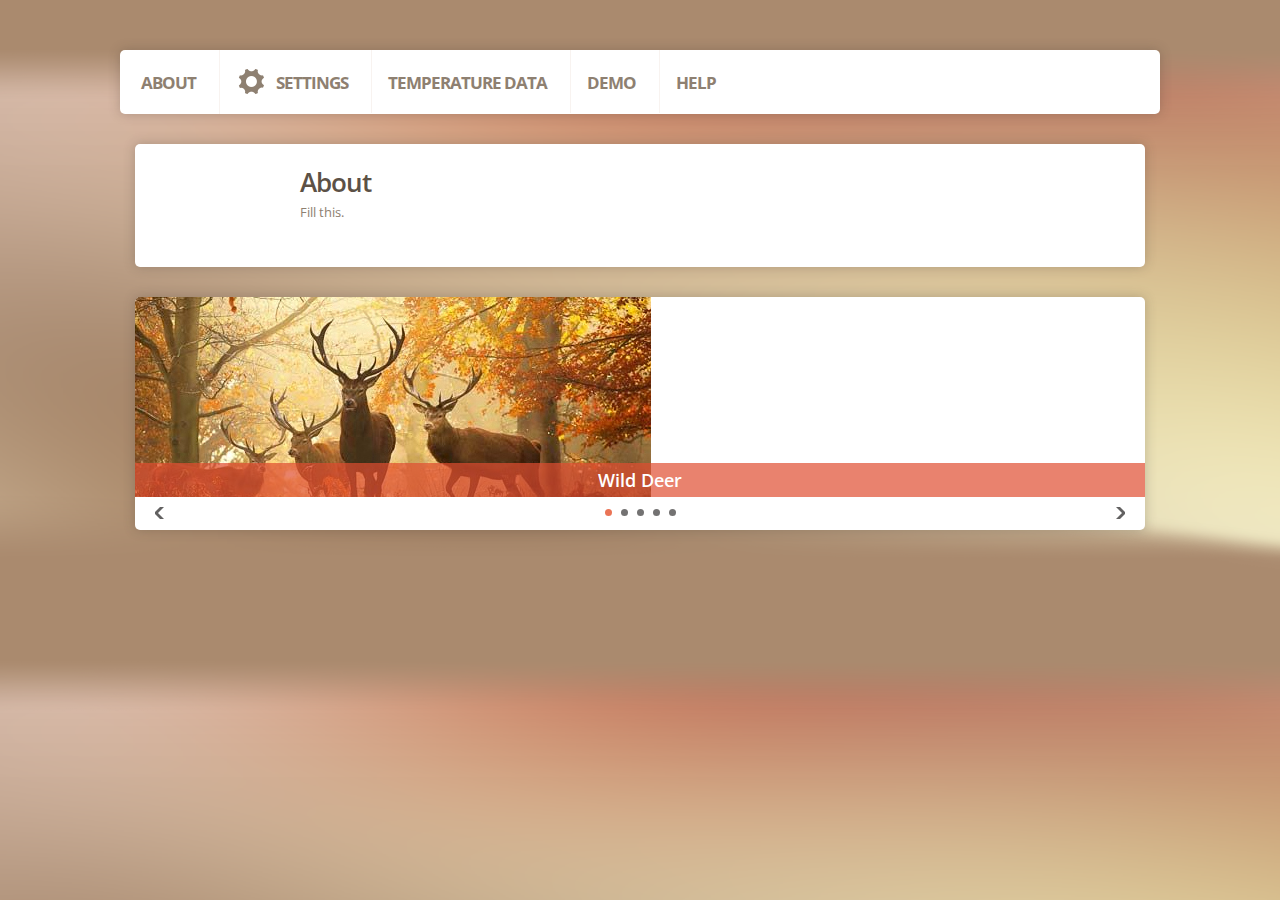
<file: website/about.html>
<!doctype html>
<!--[if lt IE 7 ]><html lang="en" class="no-js ie6"> <![endif]-->
<!--[if IE 7 ]><html lang="en" class="no-js ie7"> <![endif]-->
<!--[if IE 8 ]><html lang="en" class="no-js ie8"> <![endif]-->
<!--[if IE 9 ]><html lang="en" class="no-js ie9"> <![endif]-->
<!--[if (gt IE 9)|!(IE)]><!--><html lang="en" class="no-js"> <!--<![endif]-->
<head>
<meta charset="utf-8">
<meta name="author" content="ThemeFuse">
<meta name="keywords" content="">
<meta name="viewport" content="width=device-width,initial-scale=1">
<title>Metro Vibes | Index</title>

<!-- main JS libs -->
<script src="js/libs/modernizr.min.js"></script>
<script src="js/libs/jquery-1.10.0.js"></script>
<script src="js/libs/jquery-ui.min.js"></script>
<script src="js/libs/bootstrap.min.js"></script>

<!-- Style CSS -->
<link href="css/bootstrap.css" media="screen" rel="stylesheet">
<link href="style.css" media="screen" rel="stylesheet">

<!-- scripts -->
<script src="js/general.js"></script>

<!-- custom input -->
<script src="js/jquery.customInput.js"></script>
<script type="text/javascript" src="js/custom.js"></script>
<!-- Placeholders -->
<script type="text/javascript" src="js/jquery.powerful-placeholder.min.js"></script>
<!-- Progress Bars -->
<script src="js/progressbar.js"></script>
<!-- Calendar -->
<link href="css/jquery-ui-1.8.20.custom.css" rel="stylesheet">
<script src="js/jquery-ui.multidatespicker.js"></script>
<!-- Graph Builder -->
<script type="text/javascript" src="https://www.google.com/jsapi"></script>
<script type="text/javascript">
    google.load("visualization", "1", {packages:["corechart"]});
    google.setOnLoadCallback(drawChart);
    function drawChart() {
        var data = google.visualization.arrayToDataTable([
            ['Media', 'GB'],
            ['Audio', 1100],
            ['Video', 460],
            ['Photo', 340],
            ['Other', 100]
        ]);

        var options = {
            pieHole: 0.4,
            legend: 'none',
            pieSliceText: 'none',
            width: 220,
            height: 220,
            slices: {0: {color: '#4daf7b'}, 1: {color: '#e6623d'}, 2: {color: '#ebc85e'}, 3: {color: '#f4ede7'}},
            chartArea:{left:"10px", top:"10px", width:"92%", height:"92%"}
        };

        var chart = new google.visualization.PieChart(document.getElementById('donutchart'));
        chart.draw(data, options);

        var data2 = google.visualization.arrayToDataTable([
            ['Month', 'Traffic'],
            ['June',  1100],
            ['July',  1580],
            ['August',  1300],
            ['September',  1430]
        ]);

        var options2 = {
            width: 220,
            height: 220,
            legend: 'none',
            colors: ['#4daf7b'],
            chartArea:{left:0, top:0, width:"100%", height:"100%"},
            hAxis:{textPosition:"none", gridlines:{color:"#fff"}, baselineColor:"#4daf7b"},
            vAxis:{textPosition:"none", gridlines:{color:"#fff"}, baselineColor:"#4daf7b"}
        };

        var chart2 = new google.visualization.ColumnChart(document.getElementById('columnchart'));
        chart2.draw(data2, options2);
    }
</script>
<!-- range sliders -->
<script src="js/jquery.slider.bundle.js"></script>
<script src="js/jquery.slider.js"></script>
<link rel="stylesheet" href="css/jslider.css">
<!-- Video Player -->
<link href="css/video-js.css" rel="stylesheet">
<script src="js/video.js"></script>
<!-- Audio Player -->
<link href="css/jplayer.css" rel="stylesheet">
<script src="js/jquery.jplayer.min.js"></script>
<script src="js/jplayer.playlist.min.js"></script>
<script type="text/javascript">
    //<![CDATA[
    $(document).ready(function(){

        new jPlayerPlaylist({
            jPlayer: "#jquery_jplayer_1",
            cssSelectorAncestor: "#jp_container_1"
        }, [
            {
                title:"<div class='item-song'>This is a demo video</div><div class='item-artist'>Daniela, Wenchao</div><img src='images/temp/music-player4.jpg' alt='' />",
                mp3:"http://www.jplayer.org/audio/mp3/TSP-05-Your_face.mp3",
                oga:"http://www.jplayer.org/audio/ogg/TSP-05-Your_face.ogg"
            },
            {
                title:"<div class='item-song'>I saw you dancing</div><div class='item-artist'>Yaki Da</div><img src='images/temp/music-player5.jpg' alt='' />",
                mp3:"http://www.jplayer.org/audio/mp3/TSP-07-Cybersonnet.mp3",
                oga:"http://www.jplayer.org/audio/ogg/TSP-07-Cybersonnet.ogg"
            },
            {
                title:"<div class='item-song'>Sands of Time</div><div class='item-artist'>Pandora</div><img src='images/temp/music-player6.jpg' alt='' />",
                mp3:"http://www.jplayer.org/audio/mp3/Miaow-07-Bubble.mp3",
                oga:"http://www.jplayer.org/audio/ogg/Miaow-07-Bubble.ogg"
            }
        ], {
            swfPath: "js",
            supplied: "oga, mp3",
            wmode: "window",
            smoothPlayBar: false,
            keyEnabled: false
        });
    });
    //]]>
</script>

<!-- Scroll Bars -->
<script src="js/jquery.mousewheel.js"></script>
<script src="js/jquery.jscrollpane.min.js"></script>
<script type="text/javascript">
	jQuery(function()
	{
		jQuery('.scrollbar').jScrollPane({
			verticalDragMaxHeight: 9,
			verticalDragMinHeight:9
		});

		jQuery('.scrollbar.scrollbar-yellow').jScrollPane({
			verticalDragMaxHeight: 20,
			verticalDragMinHeight:20
		});

		jQuery('.scrollbar.scrollbar-red').jScrollPane({
			verticalDragMaxHeight: 5,
			verticalDragMinHeight:5
		});

		jQuery('.scrollbar.scrollbar-blue').jScrollPane({
			verticalDragMaxHeight: 50,
			verticalDragMinHeight:50
		});
	});
</script>

<!--[if lt IE 9]><script src="js/respond.min.js"></script><![endif]-->
<!--[if gte IE 9]>
<style type="text/css">
    .gradient {filter: none !important;}
</style>
<![endif]-->
</head>

<body>

<div class="container container-wide">

<!-- content -->
<div class="content " role="main">
<!-- row -->
<div class="row">
<div class="col-sm-12">




<!-- Website Menu -->
<div id="topmenu">
    <ul class="dropdown clearfix boxed">
        <li class="menu-level-0"><a href="about.html"><span>About</span></a></li>
        <li class="menu-level-0"><a href="settings.html"><i class="icon-menu icon-menu4"></i><span>Settings</span></a> </li>
        <li class="menu-level-0"><a href="Temperature_data.html"><span>Temperature data</span></a> </li>
        <li class="menu-level-0"><a href="demo.html"><span>Demo</span></a> </li>
        <li class="menu-level-0"><a href="help.html"><span>Help</span></a>
            
        </li>
    </ul>
</div>
<!--/ Website Menu -->


<div class="col-sm-12">
<!-- Simple Message Field -->
<div class="comment-list styled clearfix">
    <ol>
        <li class="comment">
            <div class="comment-body boxed">
                
                
                <div class="comment-text">
                    <div class="comment-author clearfix">
                        <a href="#" class="link-author">About</a>
                    </div>
                    <div class="comment-entry">
                        Fill this.
                    </div>
                </div>
                <div class="clear"></div>
            </div>
        </li>
    </ol>
</div>
<!--/ Simple Message Field -->


</div>

<div class="col-sm-12">
    

   



    <!-- Image Slider -->
    <div class="widget-container widget_gallery boxed">
        <div class="inner">
            <div id="myCarousel" class="carousel slide" data-interval="20000">
                <!-- Carousel items -->
                <div class="carousel-inner">
                    <div class="active item"><img src="images/temp/post_img6.jpg" alt="" /><div class="carousel-desc"><span>Wild Deer</span></div></div>
                    <div class="item"><img src="images/temp/post_img1.jpg" alt="" /><div class="carousel-desc"><span>Change your fate</span></div></div>
                    <div class="item"><img src="images/temp/post_img3.jpg" alt="" /><div class="carousel-desc"><span>Unstoppable hero</span></div></div>
                    <div class="item"><img src="images/temp/post_img2.jpg" alt="" /><div class="carousel-desc"><span>Change your fate</span></div></div>
                    <div class="item"><img src="images/temp/post_img4.jpg" alt="" /><div class="carousel-desc"><span>Unstoppable hero</span></div></div>
                </div>
                <!-- Carousel indicators -->
                <ol class="carousel-indicators">
                    <li data-target="#myCarousel" data-slide-to="0" class="active"></li>
                    <li data-target="#myCarousel" data-slide-to="1"></li>
                    <li data-target="#myCarousel" data-slide-to="2"></li>
                    <li data-target="#myCarousel" data-slide-to="3"></li>
                    <li data-target="#myCarousel" data-slide-to="4"></li>
                </ol>
                <!-- Carousel nav -->
                <a class="carousel-control left" href="#myCarousel" data-slide="prev"></a>
                <a class="carousel-control right" href="#myCarousel" data-slide="next"></a>
            </div>
        </div>
    </div>
    <!--/ Image Slider -->

</div>
</div>
<!--/ row -->

<!-- row -->
<div class="row">
<div class="col-sm-4">
   

    

</div>






</div>
</div>
<!--/ row -->

</div>
<!--/ content -->

</div>
<!--/ container -->

</body>
</html>
</file>
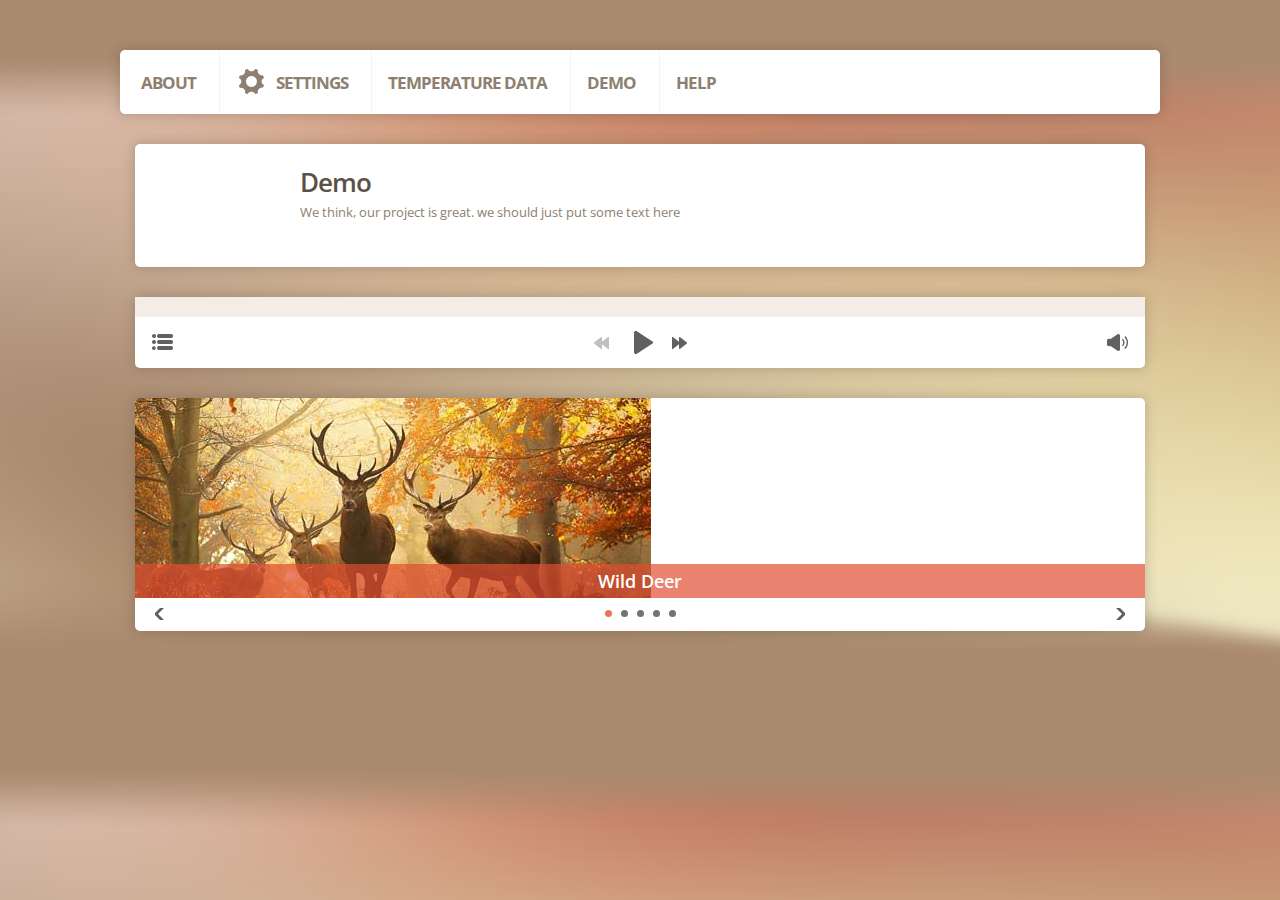
<file: website/demo.html>
<!doctype html>
<!--[if lt IE 7 ]><html lang="en" class="no-js ie6"> <![endif]-->
<!--[if IE 7 ]><html lang="en" class="no-js ie7"> <![endif]-->
<!--[if IE 8 ]><html lang="en" class="no-js ie8"> <![endif]-->
<!--[if IE 9 ]><html lang="en" class="no-js ie9"> <![endif]-->
<!--[if (gt IE 9)|!(IE)]><!--><html lang="en" class="no-js"> <!--<![endif]-->
<head>
<meta charset="utf-8">
<meta name="author" content="ThemeFuse">
<meta name="keywords" content="">
<meta name="viewport" content="width=device-width,initial-scale=1">
<title>Metro Vibes | Index</title>

<!-- main JS libs -->
<script src="js/libs/modernizr.min.js"></script>
<script src="js/libs/jquery-1.10.0.js"></script>
<script src="js/libs/jquery-ui.min.js"></script>
<script src="js/libs/bootstrap.min.js"></script>

<!-- Style CSS -->
<link href="css/bootstrap.css" media="screen" rel="stylesheet">
<link href="style.css" media="screen" rel="stylesheet">

<!-- scripts -->
<script src="js/general.js"></script>

<!-- custom input -->
<script src="js/jquery.customInput.js"></script>
<script type="text/javascript" src="js/custom.js"></script>
<!-- Placeholders -->
<script type="text/javascript" src="js/jquery.powerful-placeholder.min.js"></script>
<!-- Progress Bars -->
<script src="js/progressbar.js"></script>
<!-- Calendar -->
<link href="css/jquery-ui-1.8.20.custom.css" rel="stylesheet">
<script src="js/jquery-ui.multidatespicker.js"></script>
<!-- Graph Builder -->
<script type="text/javascript" src="https://www.google.com/jsapi"></script>
<script type="text/javascript">
    google.load("visualization", "1", {packages:["corechart"]});
    google.setOnLoadCallback(drawChart);
    function drawChart() {
        var data = google.visualization.arrayToDataTable([
            ['Media', 'GB'],
            ['Audio', 1100],
            ['Video', 460],
            ['Photo', 340],
            ['Other', 100]
        ]);

        var options = {
            pieHole: 0.4,
            legend: 'none',
            pieSliceText: 'none',
            width: 220,
            height: 220,
            slices: {0: {color: '#4daf7b'}, 1: {color: '#e6623d'}, 2: {color: '#ebc85e'}, 3: {color: '#f4ede7'}},
            chartArea:{left:"10px", top:"10px", width:"92%", height:"92%"}
        };

        var chart = new google.visualization.PieChart(document.getElementById('donutchart'));
        chart.draw(data, options);

        var data2 = google.visualization.arrayToDataTable([
            ['Month', 'Traffic'],
            ['June',  1100],
            ['July',  1580],
            ['August',  1300],
            ['September',  1430]
        ]);

        var options2 = {
            width: 220,
            height: 220,
            legend: 'none',
            colors: ['#4daf7b'],
            chartArea:{left:0, top:0, width:"100%", height:"100%"},
            hAxis:{textPosition:"none", gridlines:{color:"#fff"}, baselineColor:"#4daf7b"},
            vAxis:{textPosition:"none", gridlines:{color:"#fff"}, baselineColor:"#4daf7b"}
        };

        var chart2 = new google.visualization.ColumnChart(document.getElementById('columnchart'));
        chart2.draw(data2, options2);
    }
</script>
<!-- range sliders -->
<script src="js/jquery.slider.bundle.js"></script>
<script src="js/jquery.slider.js"></script>
<link rel="stylesheet" href="css/jslider.css">
<!-- Video Player -->
<link href="css/video-js.css" rel="stylesheet">
<script src="js/video.js"></script>
<!-- Audio Player -->
<link href="css/jplayer.css" rel="stylesheet">
<script src="js/jquery.jplayer.min.js"></script>
<script src="js/jplayer.playlist.min.js"></script>
<script type="text/javascript">
    //<![CDATA[
    $(document).ready(function(){

        new jPlayerPlaylist({
            jPlayer: "#jquery_jplayer_1",
            cssSelectorAncestor: "#jp_container_1"
        }, [
            {
                title:"<div class='item-song'>This is a demo video</div><div class='item-artist'>Daniela, Wenchao</div><img src='images/temp/music-player4.jpg' alt='' />",
                mp3:"http://www.jplayer.org/audio/mp3/TSP-05-Your_face.mp3",
                oga:"http://www.jplayer.org/audio/ogg/TSP-05-Your_face.ogg"
            },
            {
                title:"<div class='item-song'>I saw you dancing</div><div class='item-artist'>Yaki Da</div><img src='images/temp/music-player5.jpg' alt='' />",
                mp3:"http://www.jplayer.org/audio/mp3/TSP-07-Cybersonnet.mp3",
                oga:"http://www.jplayer.org/audio/ogg/TSP-07-Cybersonnet.ogg"
            },
            {
                title:"<div class='item-song'>Sands of Time</div><div class='item-artist'>Pandora</div><img src='images/temp/music-player6.jpg' alt='' />",
                mp3:"http://www.jplayer.org/audio/mp3/Miaow-07-Bubble.mp3",
                oga:"http://www.jplayer.org/audio/ogg/Miaow-07-Bubble.ogg"
            }
        ], {
            swfPath: "js",
            supplied: "oga, mp3",
            wmode: "window",
            smoothPlayBar: false,
            keyEnabled: false
        });
    });
    //]]>
</script>

<!-- Scroll Bars -->
<script src="js/jquery.mousewheel.js"></script>
<script src="js/jquery.jscrollpane.min.js"></script>
<script type="text/javascript">
	jQuery(function()
	{
		jQuery('.scrollbar').jScrollPane({
			verticalDragMaxHeight: 9,
			verticalDragMinHeight:9
		});

		jQuery('.scrollbar.scrollbar-yellow').jScrollPane({
			verticalDragMaxHeight: 20,
			verticalDragMinHeight:20
		});

		jQuery('.scrollbar.scrollbar-red').jScrollPane({
			verticalDragMaxHeight: 5,
			verticalDragMinHeight:5
		});

		jQuery('.scrollbar.scrollbar-blue').jScrollPane({
			verticalDragMaxHeight: 50,
			verticalDragMinHeight:50
		});
	});
</script>

<!--[if lt IE 9]><script src="js/respond.min.js"></script><![endif]-->
<!--[if gte IE 9]>
<style type="text/css">
    .gradient {filter: none !important;}
</style>
<![endif]-->
</head>

<body>

<div class="container container-wide">

<!-- content -->
<div class="content " role="main">
<!-- row -->
<div class="row">
<div class="col-sm-12">




<!-- Website Menu -->
<div id="topmenu">
    <ul class="dropdown clearfix boxed">
        <li class="menu-level-0"><a href="about.html"><span>About</span></a></li>
        <li class="menu-level-0"><a href="settings.html"><i class="icon-menu icon-menu4"></i><span>Settings</span></a> </li>
        <li class="menu-level-0"><a href="Temperature_data.html"><span>Temperature data</span></a> </li>
        <li class="menu-level-0"><a href="demo.html"><span>Demo</span></a> </li>
        <li class="menu-level-0"><a href="help.html"><span>Help</span></a>
            
        </li>
    </ul>
</div>
<!--/ Website Menu -->


<div class="col-sm-12">
<!-- Simple Message Field -->
<div class="comment-list styled clearfix">
    <ol>
        <li class="comment">
            <div class="comment-body boxed">
                
                
                <div class="comment-text">
                    <div class="comment-author clearfix">
                        <a href="#" class="link-author">Demo</a>
                    </div>
                    <div class="comment-entry">
                        We think, our project is great. we should just put some text here
                    </div>
                </div>
                <div class="clear"></div>
            </div>
        </li>
    </ol>
</div>
<!--/ Simple Message Field -->

<!-- row level 2 -->
<div class="row">
    <div class="col-sm-12">
        

       
        <!-- Widget Audio Player -->
        <div class="widget-container widget-audio boxed">
            <div class="inner">
                <div id="jquery_jplayer_1" class="jp-jplayer"></div>
                <div id="jp_container_1" class="jp-audio">
                    <div class="inner">
                        <div class="jp-gui jp-interface">
                            <div class="jp-controls-wrap">
                                <div class="song_title"></div>
                                <div class="jp-current-time"></div>
                                <div class="jp-duration"></div>
                                <div class="jp-progress">
                                    <div class="jp-seek-bar">
                                        <div class="jp-play-bar"></div>
                                    </div>
                                </div>
                                <ul class="jp-controls clearfix">
                                    <li><a href="javascript:;" class="jp-mute" tabindex="1" title="mute">mute</a></li>
                                    <li><a href="javascript:;" class="jp-unmute" tabindex="1" title="unmute">unmute</a></li>
                                    <li><a href="javascript:;" class="jp-previous disabled" tabindex="1">previous</a></li>
                                    <li><a href="javascript:;" class="jp-play" tabindex="1">play</a></li>
                                    <li><a href="javascript:;" class="jp-pause" tabindex="1">pause</a></li>
                                    <li><a href="javascript:;" class="jp-next" tabindex="1">next</a></li>
                                    <li><a href="javascript:;" class="jp-stop" tabindex="1">stop</a></li>
                                    <li><a href="javascript:;" class="jp-repeat" tabindex="1" title="repeat">repeat</a></li>
                                    <li><a href="javascript:;" class="jp-repeat-off" tabindex="1" title="repeat off">repeat off</a></li>
                                    <li><a href="javascript:;" class="jp-volume-max" tabindex="1" title="max volume">max volume</a></li>
                                    <li><a href="javascript:;" class="jp-shuffle" tabindex="1" title="shuffle">shuffle</a></li>
                                    <li><a href="javascript:;" class="jp-shuffle-off" tabindex="1" title="shuffle off">shuffle off</a></li>
                                    <li><a href="javascript:;" class="jp-playlist-toggle" tabindex="1" title="Toggle PlayList">Toggle PlayList</a></li>
                                </ul>
                                <div class="jp-volume-bar">
                                    <div class="jp-volume-bar-value"></div>
                                </div>
                            </div>
                        </div>
                        <div class="jp-playlist">
                            <ul class="jp-playlist-inner">
                                <li></li>
                            </ul>
                        </div>
                        <div class="jp-no-solution">
                            <span>Update Required</span>
                            <a href="http://get.adobe.com/flashplayer/" target="_blank">Flash plugin</a>.
                        </div>
                    </div>
                </div>
            </div>
        </div>
        <!-- Widget Audio Player -->
    </div>

    
</div>
<!--/ row level 2 -->
</div>

<div class="col-sm-12">
    

   



    <!-- Image Slider -->
    <div class="widget-container widget_gallery boxed">
        <div class="inner">
            <div id="myCarousel" class="carousel slide" data-interval="20000">
                <!-- Carousel items -->
                <div class="carousel-inner">
                    <div class="active item"><img src="images/temp/post_img6.jpg" alt="" /><div class="carousel-desc"><span>Wild Deer</span></div></div>
                    <div class="item"><img src="images/temp/post_img1.jpg" alt="" /><div class="carousel-desc"><span>Change your fate</span></div></div>
                    <div class="item"><img src="images/temp/post_img3.jpg" alt="" /><div class="carousel-desc"><span>Unstoppable hero</span></div></div>
                    <div class="item"><img src="images/temp/post_img2.jpg" alt="" /><div class="carousel-desc"><span>Change your fate</span></div></div>
                    <div class="item"><img src="images/temp/post_img4.jpg" alt="" /><div class="carousel-desc"><span>Unstoppable hero</span></div></div>
                </div>
                <!-- Carousel indicators -->
                <ol class="carousel-indicators">
                    <li data-target="#myCarousel" data-slide-to="0" class="active"></li>
                    <li data-target="#myCarousel" data-slide-to="1"></li>
                    <li data-target="#myCarousel" data-slide-to="2"></li>
                    <li data-target="#myCarousel" data-slide-to="3"></li>
                    <li data-target="#myCarousel" data-slide-to="4"></li>
                </ol>
                <!-- Carousel nav -->
                <a class="carousel-control left" href="#myCarousel" data-slide="prev"></a>
                <a class="carousel-control right" href="#myCarousel" data-slide="next"></a>
            </div>
        </div>
    </div>
    <!--/ Image Slider -->

</div>
</div>
<!--/ row -->

<!-- row -->
<div class="row">
<div class="col-sm-4">
   

    

</div>






</div>
</div>
<!--/ row -->

</div>
<!--/ content -->

</div>
<!--/ container -->

</body>
</html>
</file>
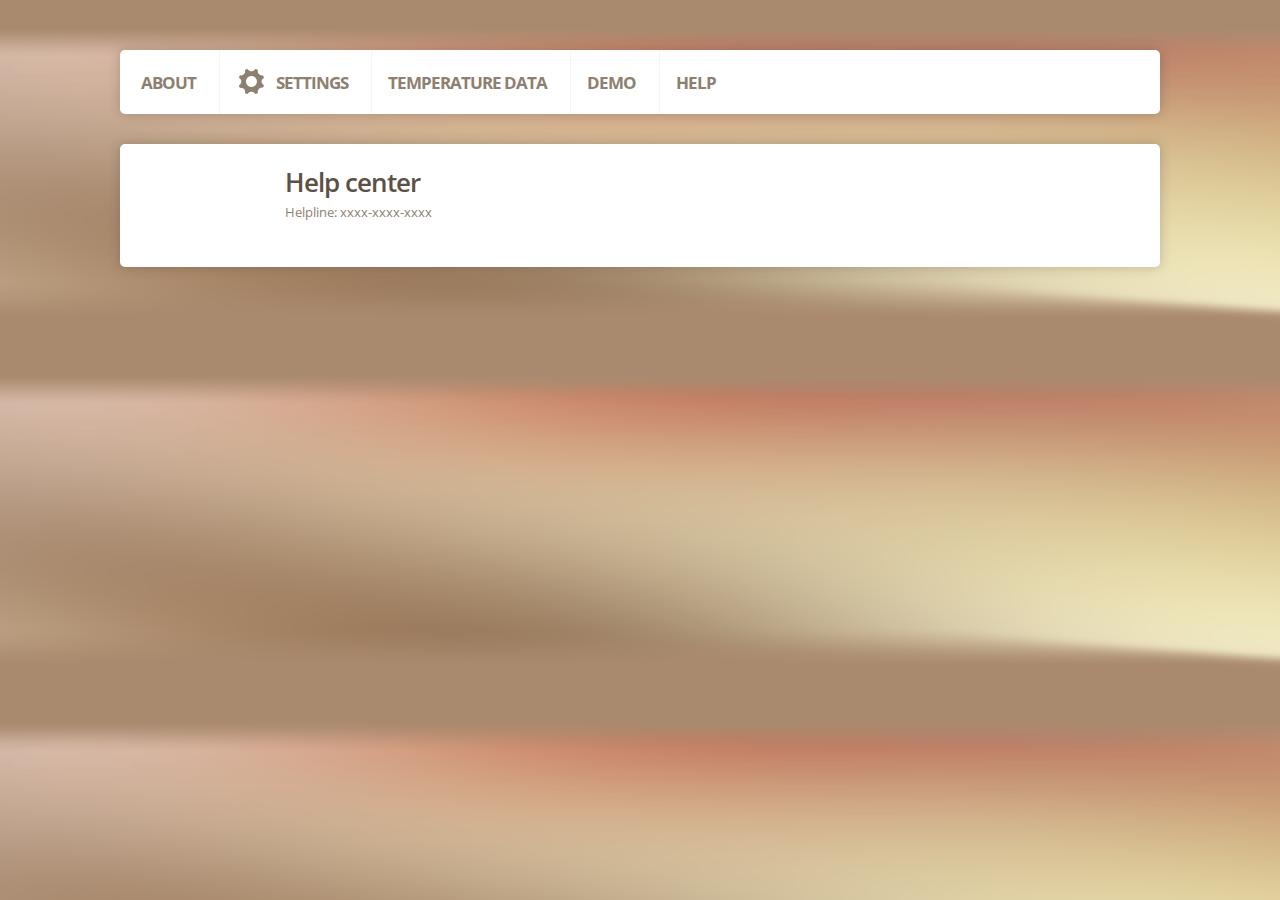
<file: website/help.html>
<!doctype html>
<!--[if lt IE 7 ]><html lang="en" class="no-js ie6"> <![endif]-->
<!--[if IE 7 ]><html lang="en" class="no-js ie7"> <![endif]-->
<!--[if IE 8 ]><html lang="en" class="no-js ie8"> <![endif]-->
<!--[if IE 9 ]><html lang="en" class="no-js ie9"> <![endif]-->
<!--[if (gt IE 9)|!(IE)]><!--><html lang="en" class="no-js"> <!--<![endif]-->
<head>
<meta charset="utf-8">
<meta name="author" content="ThemeFuse">
<meta name="keywords" content="">
<meta name="viewport" content="width=device-width,initial-scale=1">
<title>Metro Vibes | Index</title>

<!-- main JS libs -->
<script src="js/libs/modernizr.min.js"></script>
<script src="js/libs/jquery-1.10.0.js"></script>
<script src="js/libs/jquery-ui.min.js"></script>
<script src="js/libs/bootstrap.min.js"></script>

<!-- Style CSS -->
<link href="css/bootstrap.css" media="screen" rel="stylesheet">
<link href="style.css" media="screen" rel="stylesheet">

<!-- scripts -->
<script src="js/general.js"></script>

<!-- custom input -->
<script src="js/jquery.customInput.js"></script>
<script type="text/javascript" src="js/custom.js"></script>
<!-- Placeholders -->
<script type="text/javascript" src="js/jquery.powerful-placeholder.min.js"></script>
<!-- Progress Bars -->
<script src="js/progressbar.js"></script>
<!-- Calendar -->
<link href="css/jquery-ui-1.8.20.custom.css" rel="stylesheet">
<script src="js/jquery-ui.multidatespicker.js"></script>
<!-- Graph Builder -->
<script type="text/javascript" src="https://www.google.com/jsapi"></script>
<script type="text/javascript">
    google.load("visualization", "1", {packages:["corechart"]});
    google.setOnLoadCallback(drawChart);
    function drawChart() {
        var data = google.visualization.arrayToDataTable([
            ['Media', 'GB'],
            ['Audio', 1100],
            ['Video', 460],
            ['Photo', 340],
            ['Other', 100]
        ]);

        var options = {
            pieHole: 0.4,
            legend: 'none',
            pieSliceText: 'none',
            width: 220,
            height: 220,
            slices: {0: {color: '#4daf7b'}, 1: {color: '#e6623d'}, 2: {color: '#ebc85e'}, 3: {color: '#f4ede7'}},
            chartArea:{left:"10px", top:"10px", width:"92%", height:"92%"}
        };

        var chart = new google.visualization.PieChart(document.getElementById('donutchart'));
        chart.draw(data, options);

        var data2 = google.visualization.arrayToDataTable([
            ['Month', 'Traffic'],
            ['June',  1100],
            ['July',  1580],
            ['August',  1300],
            ['September',  1430]
        ]);

        var options2 = {
            width: 220,
            height: 220,
            legend: 'none',
            colors: ['#4daf7b'],
            chartArea:{left:0, top:0, width:"100%", height:"100%"},
            hAxis:{textPosition:"none", gridlines:{color:"#fff"}, baselineColor:"#4daf7b"},
            vAxis:{textPosition:"none", gridlines:{color:"#fff"}, baselineColor:"#4daf7b"}
        };

        var chart2 = new google.visualization.ColumnChart(document.getElementById('columnchart'));
        chart2.draw(data2, options2);
    }
</script>
<!-- range sliders -->
<script src="js/jquery.slider.bundle.js"></script>
<script src="js/jquery.slider.js"></script>
<link rel="stylesheet" href="css/jslider.css">
<!-- Video Player -->
<link href="css/video-js.css" rel="stylesheet">
<script src="js/video.js"></script>
<!-- Audio Player -->
<link href="css/jplayer.css" rel="stylesheet">
<script src="js/jquery.jplayer.min.js"></script>
<script src="js/jplayer.playlist.min.js"></script>
<script type="text/javascript">
    //<![CDATA[
    $(document).ready(function(){

        new jPlayerPlaylist({
            jPlayer: "#jquery_jplayer_1",
            cssSelectorAncestor: "#jp_container_1"
        }, [
            {
                title:"<div class='item-song'>This is a demo video</div><div class='item-artist'>Daniela, Wenchao</div><img src='images/temp/music-player4.jpg' alt='' />",
                mp3:"http://www.jplayer.org/audio/mp3/TSP-05-Your_face.mp3",
                oga:"http://www.jplayer.org/audio/ogg/TSP-05-Your_face.ogg"
            },
            {
                title:"<div class='item-song'>I saw you dancing</div><div class='item-artist'>Yaki Da</div><img src='images/temp/music-player5.jpg' alt='' />",
                mp3:"http://www.jplayer.org/audio/mp3/TSP-07-Cybersonnet.mp3",
                oga:"http://www.jplayer.org/audio/ogg/TSP-07-Cybersonnet.ogg"
            },
            {
                title:"<div class='item-song'>Sands of Time</div><div class='item-artist'>Pandora</div><img src='images/temp/music-player6.jpg' alt='' />",
                mp3:"http://www.jplayer.org/audio/mp3/Miaow-07-Bubble.mp3",
                oga:"http://www.jplayer.org/audio/ogg/Miaow-07-Bubble.ogg"
            }
        ], {
            swfPath: "js",
            supplied: "oga, mp3",
            wmode: "window",
            smoothPlayBar: false,
            keyEnabled: false
        });
    });
    //]]>
</script>

<!-- Scroll Bars -->
<script src="js/jquery.mousewheel.js"></script>
<script src="js/jquery.jscrollpane.min.js"></script>
<script type="text/javascript">
	jQuery(function()
	{
		jQuery('.scrollbar').jScrollPane({
			verticalDragMaxHeight: 9,
			verticalDragMinHeight:9
		});

		jQuery('.scrollbar.scrollbar-yellow').jScrollPane({
			verticalDragMaxHeight: 20,
			verticalDragMinHeight:20
		});

		jQuery('.scrollbar.scrollbar-red').jScrollPane({
			verticalDragMaxHeight: 5,
			verticalDragMinHeight:5
		});

		jQuery('.scrollbar.scrollbar-blue').jScrollPane({
			verticalDragMaxHeight: 50,
			verticalDragMinHeight:50
		});
	});
</script>

<!--[if lt IE 9]><script src="js/respond.min.js"></script><![endif]-->
<!--[if gte IE 9]>
<style type="text/css">
    .gradient {filter: none !important;}
</style>
<![endif]-->
</head>

<body>

<div class="container container-wide">

<!-- content -->
<div class="content " role="main">
<!-- row -->
<div class="row">
<div class="col-sm-12">

<!-- Website Menu -->
<div id="topmenu">
    <ul class="dropdown clearfix boxed">
        <li class="menu-level-0"><a href="about.html"><span>About</span></a></li>
        <li class="menu-level-0"><a href="settings.html"><i class="icon-menu icon-menu4"></i><span>Settings</span></a> </li>
        <li class="menu-level-0"><a href="Temperature_data.html"><span>Temperature data</span></a> </li>
        <li class="menu-level-0"><a href="demo.html"><span>Demo</span></a> </li>
        <li class="menu-level-0"><a href="help.html"><span>Help</span></a>
            
        </li>
    </ul>
</div>
<!--/ Website Menu -->
<!-- Simple Message Field -->
<div class="comment-list styled clearfix">
    <ol>
        <li class="comment">
            <div class="comment-body boxed">
                <div class="comment-text">
                    <div class="comment-author clearfix">
                        <a href="#" class="link-author">Help center</a>
                    </div>
                    <div class="comment-entry">
                       Helpline: xxxx-xxxx-xxxx
                    </div>
                </div>
                <div class="clear"></div>
            </div>
        </li>
    </ol>
</div>
<!--/ Simple Message Field -->


</div>
<!--/ content -->

</div>
<!--/ container -->

</body>
</html>
</file>
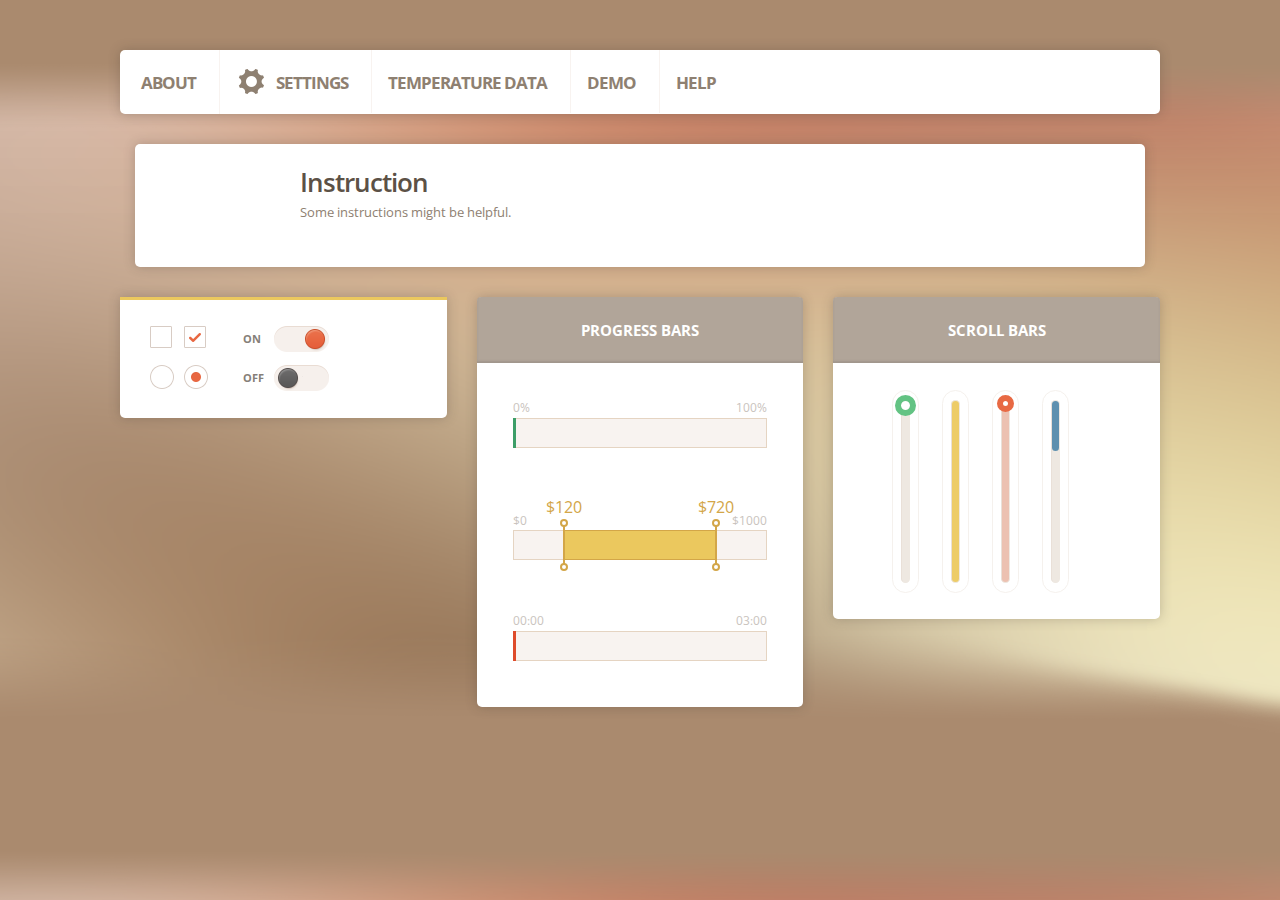
<file: website/settings.html>
<!doctype html>
<!--[if lt IE 7 ]><html lang="en" class="no-js ie6"> <![endif]-->
<!--[if IE 7 ]><html lang="en" class="no-js ie7"> <![endif]-->
<!--[if IE 8 ]><html lang="en" class="no-js ie8"> <![endif]-->
<!--[if IE 9 ]><html lang="en" class="no-js ie9"> <![endif]-->
<!--[if (gt IE 9)|!(IE)]><!--><html lang="en" class="no-js"> <!--<![endif]-->
<head>
<meta charset="utf-8">
<meta name="author" content="ThemeFuse">
<meta name="keywords" content="">
<meta name="viewport" content="width=device-width,initial-scale=1">
<title>Metro Vibes | Index</title>

<!-- main JS libs -->
<script src="js/libs/modernizr.min.js"></script>
<script src="js/libs/jquery-1.10.0.js"></script>
<script src="js/libs/jquery-ui.min.js"></script>
<script src="js/libs/bootstrap.min.js"></script>

<!-- Style CSS -->
<link href="css/bootstrap.css" media="screen" rel="stylesheet">
<link href="style.css" media="screen" rel="stylesheet">

<!-- scripts -->
<script src="js/general.js"></script>

<!-- custom input -->
<script src="js/jquery.customInput.js"></script>
<script type="text/javascript" src="js/custom.js"></script>
<!-- Placeholders -->
<script type="text/javascript" src="js/jquery.powerful-placeholder.min.js"></script>
<!-- Progress Bars -->
<script src="js/progressbar.js"></script>
<!-- Calendar -->
<link href="css/jquery-ui-1.8.20.custom.css" rel="stylesheet">
<script src="js/jquery-ui.multidatespicker.js"></script>
<!-- Graph Builder -->
<script type="text/javascript" src="https://www.google.com/jsapi"></script>
<script type="text/javascript">
    google.load("visualization", "1", {packages:["corechart"]});
    google.setOnLoadCallback(drawChart);
    function drawChart() {
        var data = google.visualization.arrayToDataTable([
            ['Media', 'GB'],
            ['Audio', 1100],
            ['Video', 460],
            ['Photo', 340],
            ['Other', 100]
        ]);

        var options = {
            pieHole: 0.4,
            legend: 'none',
            pieSliceText: 'none',
            width: 220,
            height: 220,
            slices: {0: {color: '#4daf7b'}, 1: {color: '#e6623d'}, 2: {color: '#ebc85e'}, 3: {color: '#f4ede7'}},
            chartArea:{left:"10px", top:"10px", width:"92%", height:"92%"}
        };

        var chart = new google.visualization.PieChart(document.getElementById('donutchart'));
        chart.draw(data, options);

        var data2 = google.visualization.arrayToDataTable([
            ['Month', 'Traffic'],
            ['June',  1100],
            ['July',  1580],
            ['August',  1300],
            ['September',  1430]
        ]);

        var options2 = {
            width: 220,
            height: 220,
            legend: 'none',
            colors: ['#4daf7b'],
            chartArea:{left:0, top:0, width:"100%", height:"100%"},
            hAxis:{textPosition:"none", gridlines:{color:"#fff"}, baselineColor:"#4daf7b"},
            vAxis:{textPosition:"none", gridlines:{color:"#fff"}, baselineColor:"#4daf7b"}
        };

        var chart2 = new google.visualization.ColumnChart(document.getElementById('columnchart'));
        chart2.draw(data2, options2);
    }
</script>
<!-- range sliders -->
<script src="js/jquery.slider.bundle.js"></script>
<script src="js/jquery.slider.js"></script>
<link rel="stylesheet" href="css/jslider.css">
<!-- Video Player -->
<link href="css/video-js.css" rel="stylesheet">
<script src="js/video.js"></script>
<!-- Audio Player -->
<link href="css/jplayer.css" rel="stylesheet">
<script src="js/jquery.jplayer.min.js"></script>
<script src="js/jplayer.playlist.min.js"></script>
<script type="text/javascript">
    //<![CDATA[
    $(document).ready(function(){

        new jPlayerPlaylist({
            jPlayer: "#jquery_jplayer_1",
            cssSelectorAncestor: "#jp_container_1"
        }, [
            {
                title:"<div class='item-song'>This is a demo video</div><div class='item-artist'>Daniela, Wenchao</div><img src='images/temp/music-player4.jpg' alt='' />",
                mp3:"http://www.jplayer.org/audio/mp3/TSP-05-Your_face.mp3",
                oga:"http://www.jplayer.org/audio/ogg/TSP-05-Your_face.ogg"
            },
            {
                title:"<div class='item-song'>I saw you dancing</div><div class='item-artist'>Yaki Da</div><img src='images/temp/music-player5.jpg' alt='' />",
                mp3:"http://www.jplayer.org/audio/mp3/TSP-07-Cybersonnet.mp3",
                oga:"http://www.jplayer.org/audio/ogg/TSP-07-Cybersonnet.ogg"
            },
            {
                title:"<div class='item-song'>Sands of Time</div><div class='item-artist'>Pandora</div><img src='images/temp/music-player6.jpg' alt='' />",
                mp3:"http://www.jplayer.org/audio/mp3/Miaow-07-Bubble.mp3",
                oga:"http://www.jplayer.org/audio/ogg/Miaow-07-Bubble.ogg"
            }
        ], {
            swfPath: "js",
            supplied: "oga, mp3",
            wmode: "window",
            smoothPlayBar: false,
            keyEnabled: false
        });
    });
    //]]>
</script>

<!-- Scroll Bars -->
<script src="js/jquery.mousewheel.js"></script>
<script src="js/jquery.jscrollpane.min.js"></script>
<script type="text/javascript">
	jQuery(function()
	{
		jQuery('.scrollbar').jScrollPane({
			verticalDragMaxHeight: 9,
			verticalDragMinHeight:9
		});

		jQuery('.scrollbar.scrollbar-yellow').jScrollPane({
			verticalDragMaxHeight: 20,
			verticalDragMinHeight:20
		});

		jQuery('.scrollbar.scrollbar-red').jScrollPane({
			verticalDragMaxHeight: 5,
			verticalDragMinHeight:5
		});

		jQuery('.scrollbar.scrollbar-blue').jScrollPane({
			verticalDragMaxHeight: 50,
			verticalDragMinHeight:50
		});
	});
</script>

<!--[if lt IE 9]><script src="js/respond.min.js"></script><![endif]-->
<!--[if gte IE 9]>
<style type="text/css">
    .gradient {filter: none !important;}
</style>
<![endif]-->
</head>

<body>

<div class="container container-wide">

<!-- content -->
<div class="content " role="main">
<!-- row -->
<div class="row">
<div class="col-sm-12">


<!-- Website Menu -->
<div id="topmenu">
    <ul class="dropdown clearfix boxed">
        <li class="menu-level-0"><a href="about.html"><span>About</span></a></li>
        <li class="menu-level-0"><a href="settings.html"><i class="icon-menu icon-menu4"></i><span>Settings</span></a> </li>
        <li class="menu-level-0"><a href="Temperature_data.html"><span>Temperature data</span></a> </li>
        <li class="menu-level-0"><a href="demo.html"><span>Demo</span></a> </li>
        <li class="menu-level-0"><a href="help.html"><span>Help</span></a>
            
        </li>
    </ul>
</div>
<!--/ Website Menu -->


<div class="col-sm-12">
<!-- Simple Message Field -->
<div class="comment-list styled clearfix">
    <ol>
        <li class="comment">
            <div class="comment-body boxed">
                <div class="comment-text">
                    <div class="comment-author clearfix">
                        <a href="#" class="link-author">Instruction</a>
                    </div>
                    <div class="comment-entry">
                        Some instructions might be helpful.
                    </div>
                </div>
                <div class="clear"></div>
            </div>
        </li>
    </ol>
</div>
<!--/ Simple Message Field -->




</div>

<!-- row level 2 -->
<div class="row">
   
    <div class="col-sm-4">
    

        <!-- Controls -->
        <div class="controls boxed line-top">
            <div class="inner clearfix">
                <div class="input_styled checklist pull-left"><div class="rowCheckbox"><input name="signup" type="checkbox" id="signup" value="signup"><label for="signup"></label></div></div>
                <div class="input_styled checklist pull-left"><div class="rowCheckbox checkbox-red"><input name="signup2" checked type="checkbox" id="signup2" value="signup2"><label for="signup2"></label></div></div>
                <div class="input_styled checklist pull-left"><div class="rowCheckbox checkbox-large checkbox-noText"><input name="signup5" type="checkbox" checked id="signup5" value="signup5"><label for="signup5">ON</label></div></div>
                <div class="clear"></div>
                <div class="input_styled inlinelist pull-left"><div class="rowRadio"><input type="radio" name="signup3" value="radio_v1" id="radio_v1"><label for="radio_v1"></label></div></div>
                <div class="input_styled inlinelist pull-left"><div class="rowRadio radio-red"><input type="radio" name="signup3" value="radio_v2" id="radio_v2" checked><label for="radio_v2"></label></div></div>
                <div class="input_styled checklist pull-left"><div class="rowCheckbox checkbox-large checkbox-noText"><input name="signup6" type="checkbox" id="signup6" value="signup6"><label for="signup6">OFF</label></div></div>
            </div>
        </div>
        <!--/ Controls -->
    </div>
    
    
    
    
    <div class="col-sm-4">
    <div class="widget-container progressBars boxed">
        <h3 class="widget-title">Progress Bars</h3>
        <div class="inner">
            <!-- Progress Bar -->
            <div id="progressBar1" class="progressbar">
                <span class="mark-left">0%</span>
                <span class="mark-right">100%</span>
                <div class="percent"></div>
                <div class="pbar"></div>
                <div class="elapsed"></div>
                <div class="remained"></div>
            </div>
            <script type="text/javascript">
                $(document).ready(function() {
                    $('#progressBar1').anim_progressbar({
                        totaltime: 90
                    });
                });
            </script>
            <!--/ Progress Bar -->

            <!-- Range slider -->
            <div class="range-slider styled">
                <input id="price_range" type="text" name="price_range" value="120;720">
            </div>
            <script type="text/javascript" >
                jQuery(document).ready(function($) {
                    // Price Range Input
                    $("#price_range").rangeslider({
                        from: 0,
                        to: 1000,
                        limits: false,
                        scale: ['$0', '$1000'],
                        heterogeneity: ['50/300'],
                        step: 10,
                        smooth: true,
                        dimension: '$'
                    });
                });
            </script>
            <!-- Range slider -->

            <!-- Progress Bar with download Bar -->
            <div id="progressBar2" class="progressbar style2">
                <span class="mark-left">0%</span>
                <span class="mark-right">100%</span>
                <div class="percent"></div>
                <div class="pbar">
                    <div id="downloadBar" class="downloadbar">
                        <div class="pbar"></div>
                    </div>
                </div>
                <div class="elapsed"></div>
                <div class="remained"></div>

            </div>
            <script type="text/javascript">
                $(document).ready(function() {
                    $('#progressBar2').anim_progressbar({
                        totaltime: 180
                    });
                    $('#downloadBar').anim_progressbar({
                        totaltime: 120
                    });
                });
            </script>
            <!--/ Progress Bar with download Bar -->
        </div>
    </div>
</div>
 <div class="col-sm-4">
<div class="widget-container scrollBars boxed">
        <h3 class="widget-title">Scroll Bars</h3>
        <div class="inner clearfix">
            <!-- ScrollBars -->
            <div class="scrollbar">
                <div class="scrollbar-inner">
                    <p>These examples show very basic functionality and exist so that I can test that any changes to jScrollPane work cross browser and don't cause any new problems. Note that these examples aren't meant to look pretty, they merely highlight different bits of functionaity which are available. If you want examples of jScrollPane looking good then check out the themes.</p>
                </div>
            </div>
            <div class="scrollbar scrollbar-yellow">
                <div class="scrollbar-inner">
                    <p>These examples show very basic functionality and exist so that I can test that any changes to jScrollPane work cross browser and don't cause any new problems. Note that these examples aren't meant to look pretty, they merely highlight different bits of functionaity which are available. If you want examples of jScrollPane looking good then check out the themes.</p>
                </div>
            </div>
            <div class="scrollbar scrollbar-red">
                <div class="scrollbar-inner">
                    <p>These examples show very basic functionality and exist so that I can test that any changes to jScrollPane work cross browser and don't cause any new problems. Note that these examples aren't meant to look pretty, they merely highlight different bits of functionaity which are available. If you want examples of jScrollPane looking good then check out the themes.</p>
                </div>
            </div>
            <div class="scrollbar scrollbar-blue">
                <div class="scrollbar-inner">
                    <p>These examples show very basic functionality and exist so that I can test that any changes to jScrollPane work cross browser and don't cause any new problems. Note that these examples aren't meant to look pretty, they merely highlight different bits of functionaity which are available. If you want examples of jScrollPane looking good then check out the themes.</p>
                </div>
            </div>
            <!--/ ScrollBars -->
        </div>
    </div>
    </div>
<!--/ row level 2 -->
</div>




</div>
<!--/ content -->

</div>
<!--/ container -->

</body>
</html>
</file>
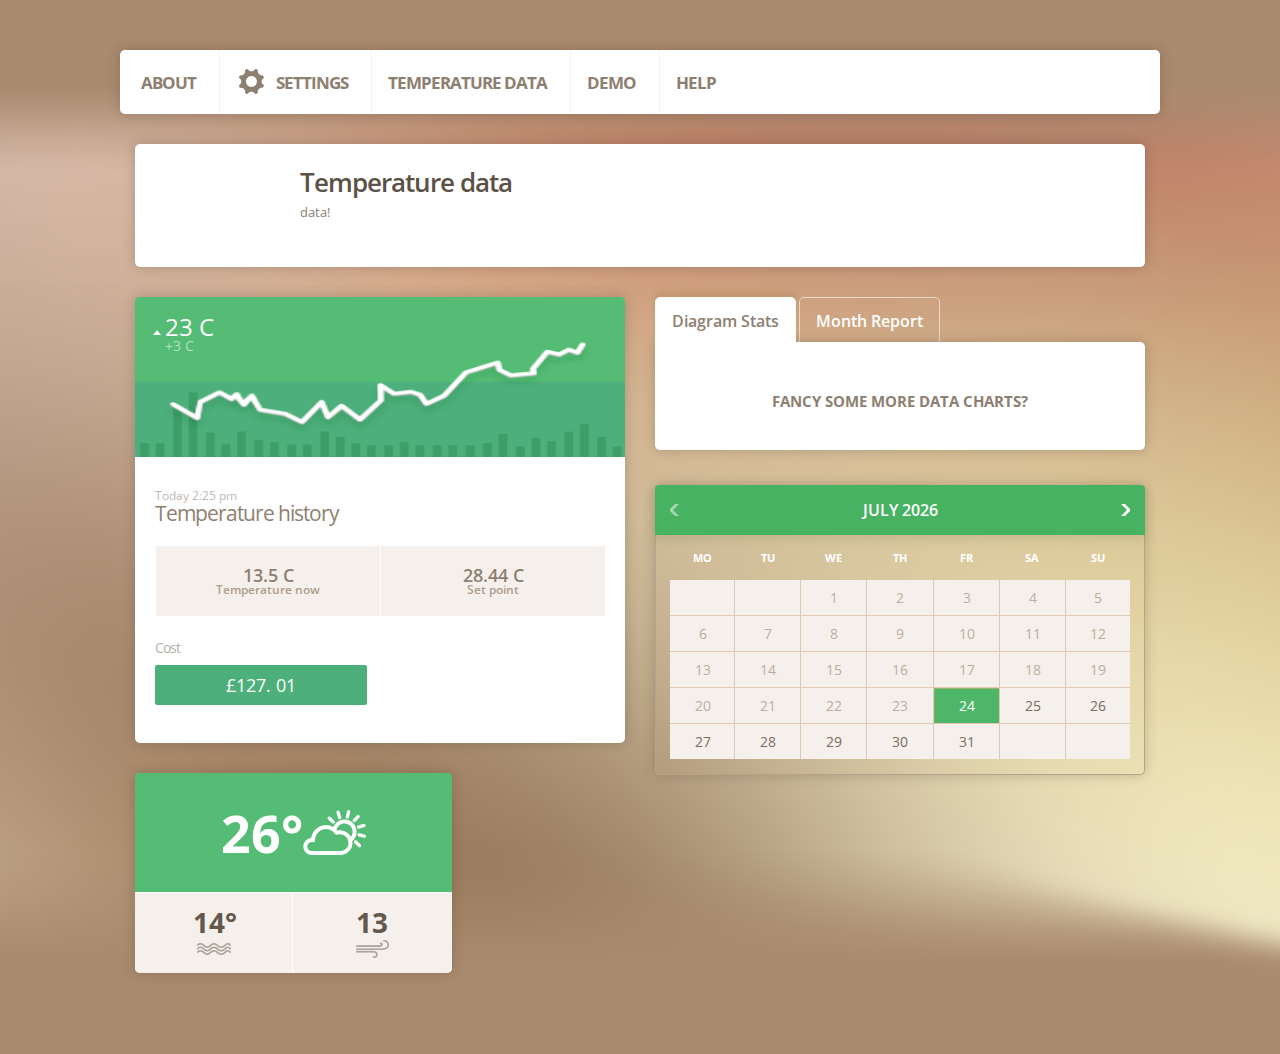
<file: website/temperature_data.html>
<!doctype html>
<!--[if lt IE 7 ]><html lang="en" class="no-js ie6"> <![endif]-->
<!--[if IE 7 ]><html lang="en" class="no-js ie7"> <![endif]-->
<!--[if IE 8 ]><html lang="en" class="no-js ie8"> <![endif]-->
<!--[if IE 9 ]><html lang="en" class="no-js ie9"> <![endif]-->
<!--[if (gt IE 9)|!(IE)]><!--><html lang="en" class="no-js"> <!--<![endif]-->
<head>
<meta charset="utf-8">
<meta name="author" content="ThemeFuse">
<meta name="keywords" content="">
<meta name="viewport" content="width=device-width,initial-scale=1">
<title>Metro Vibes | Index</title>

<!-- main JS libs -->
<script src="js/libs/modernizr.min.js"></script>
<script src="js/libs/jquery-1.10.0.js"></script>
<script src="js/libs/jquery-ui.min.js"></script>
<script src="js/libs/bootstrap.min.js"></script>

<!-- Style CSS -->
<link href="css/bootstrap.css" media="screen" rel="stylesheet">
<link href="style.css" media="screen" rel="stylesheet">

<!-- scripts -->
<script src="js/general.js"></script>

<!-- custom input -->
<script src="js/jquery.customInput.js"></script>
<script type="text/javascript" src="js/custom.js"></script>
<!-- Placeholders -->
<script type="text/javascript" src="js/jquery.powerful-placeholder.min.js"></script>
<!-- Progress Bars -->
<script src="js/progressbar.js"></script>
<!-- Calendar -->
<link href="css/jquery-ui-1.8.20.custom.css" rel="stylesheet">
<script src="js/jquery-ui.multidatespicker.js"></script>
<!-- Graph Builder -->
<script type="text/javascript" src="https://www.google.com/jsapi"></script>
<script type="text/javascript">
    google.load("visualization", "1", {packages:["corechart"]});
    google.setOnLoadCallback(drawChart);
    function drawChart() {
        var data = google.visualization.arrayToDataTable([
            ['Media', 'GB'],
            ['Audio', 1100],
            ['Video', 460],
            ['Photo', 340],
            ['Other', 100]
        ]);

        var options = {
            pieHole: 0.4,
            legend: 'none',
            pieSliceText: 'none',
            width: 220,
            height: 220,
            slices: {0: {color: '#4daf7b'}, 1: {color: '#e6623d'}, 2: {color: '#ebc85e'}, 3: {color: '#f4ede7'}},
            chartArea:{left:"10px", top:"10px", width:"92%", height:"92%"}
        };

        var chart = new google.visualization.PieChart(document.getElementById('donutchart'));
        chart.draw(data, options);

        var data2 = google.visualization.arrayToDataTable([
            ['Month', 'Traffic'],
            ['June',  1100],
            ['July',  1580],
            ['August',  1300],
            ['September',  1430]
        ]);

        var options2 = {
            width: 220,
            height: 220,
            legend: 'none',
            colors: ['#4daf7b'],
            chartArea:{left:0, top:0, width:"100%", height:"100%"},
            hAxis:{textPosition:"none", gridlines:{color:"#fff"}, baselineColor:"#4daf7b"},
            vAxis:{textPosition:"none", gridlines:{color:"#fff"}, baselineColor:"#4daf7b"}
        };

        var chart2 = new google.visualization.ColumnChart(document.getElementById('columnchart'));
        chart2.draw(data2, options2);
    }
</script>
<!-- range sliders -->
<script src="js/jquery.slider.bundle.js"></script>
<script src="js/jquery.slider.js"></script>
<link rel="stylesheet" href="css/jslider.css">
<!-- Video Player -->
<link href="css/video-js.css" rel="stylesheet">
<script src="js/video.js"></script>
<!-- Audio Player -->
<link href="css/jplayer.css" rel="stylesheet">
<script src="js/jquery.jplayer.min.js"></script>
<script src="js/jplayer.playlist.min.js"></script>
<script type="text/javascript">
    //<![CDATA[
    $(document).ready(function(){

        new jPlayerPlaylist({
            jPlayer: "#jquery_jplayer_1",
            cssSelectorAncestor: "#jp_container_1"
        }, [
            {
                title:"<div class='item-song'>This is a demo video</div><div class='item-artist'>Daniela, Wenchao</div><img src='images/temp/music-player4.jpg' alt='' />",
                mp3:"http://www.jplayer.org/audio/mp3/TSP-05-Your_face.mp3",
                oga:"http://www.jplayer.org/audio/ogg/TSP-05-Your_face.ogg"
            },
            {
                title:"<div class='item-song'>I saw you dancing</div><div class='item-artist'>Yaki Da</div><img src='images/temp/music-player5.jpg' alt='' />",
                mp3:"http://www.jplayer.org/audio/mp3/TSP-07-Cybersonnet.mp3",
                oga:"http://www.jplayer.org/audio/ogg/TSP-07-Cybersonnet.ogg"
            },
            {
                title:"<div class='item-song'>Sands of Time</div><div class='item-artist'>Pandora</div><img src='images/temp/music-player6.jpg' alt='' />",
                mp3:"http://www.jplayer.org/audio/mp3/Miaow-07-Bubble.mp3",
                oga:"http://www.jplayer.org/audio/ogg/Miaow-07-Bubble.ogg"
            }
        ], {
            swfPath: "js",
            supplied: "oga, mp3",
            wmode: "window",
            smoothPlayBar: false,
            keyEnabled: false
        });
    });
    //]]>
</script>

<!-- Scroll Bars -->
<script src="js/jquery.mousewheel.js"></script>
<script src="js/jquery.jscrollpane.min.js"></script>
<script type="text/javascript">
	jQuery(function()
	{
		jQuery('.scrollbar').jScrollPane({
			verticalDragMaxHeight: 9,
			verticalDragMinHeight:9
		});

		jQuery('.scrollbar.scrollbar-yellow').jScrollPane({
			verticalDragMaxHeight: 20,
			verticalDragMinHeight:20
		});

		jQuery('.scrollbar.scrollbar-red').jScrollPane({
			verticalDragMaxHeight: 5,
			verticalDragMinHeight:5
		});

		jQuery('.scrollbar.scrollbar-blue').jScrollPane({
			verticalDragMaxHeight: 50,
			verticalDragMinHeight:50
		});
	});
</script>

<!--[if lt IE 9]><script src="js/respond.min.js"></script><![endif]-->
<!--[if gte IE 9]>
<style type="text/css">
    .gradient {filter: none !important;}
</style>
<![endif]-->
</head>

<body>

<div class="container container-wide">

<!-- content -->
<div class="content " role="main">
<!-- row -->
<div class="row">
<div class="col-sm-12">


<!-- Website Menu -->
<div id="topmenu">
    <ul class="dropdown clearfix boxed">
        <li class="menu-level-0"><a href="about.html"><span>About</span></a></li>
        <li class="menu-level-0"><a href="settings.html"><i class="icon-menu icon-menu4"></i><span>Settings</span></a> </li>
        <li class="menu-level-0"><a href="Temperature_data.html"><span>Temperature data</span></a> </li>
        <li class="menu-level-0"><a href="demo.html"><span>Demo</span></a> </li>
        <li class="menu-level-0"><a href="help.html"><span>Help</span></a>
            
        </li>
    </ul>
</div>
<!--/ Website Menu -->

<div class="col-sm-12">
<!-- Simple Message Field -->
<div class="comment-list styled clearfix">
    <ol>
        <li class="comment">
            <div class="comment-body boxed">
                <div class="comment-text">
                    <div class="comment-author clearfix">
                        <a href="#" class="link-author">Temperature data</a>
                    </div>
                    <div class="comment-entry">
                        data!
                    </div>
                </div>
                <div class="clear"></div>
            </div>
        </li>
    </ol>
</div>
<!--/ Simple Message Field -->


<!-- row level 2 -->
<div class="row">
    <div class="col-sm-6">
        <!-- Widget Trade -->
        <div class="widget-container widget-trade boxed">
            <div class="widget-title">
                <span class="trade-rate trade-rate-up">23 C</span>
                <span class="trade-rate-change">+3 C</span>
            </div>
            <div class="inner">
                <div class="trade-time">Today 2:25 pm</div>
                <h4 class="trade-location"><a href="#">Temperature history</a></h4>
                <ul class="trade-shares clearfix">
                    <li class="traded"><a href="#"><strong>13.5 C</strong><span>Temperature now</span></a></li>
                    <li class="capitalization"><a href="#"><strong>28.44 C</strong><span>Set point</span></a></li>
                </ul>
                <div class="trade-bottom trade-graph">
                    
                </div>
                <div class="trade-bottom trade-yearly-change">
                    <h6 class="trade-bottom-title">Cost</h6>
                    <div class="trade-bottom-content"><span>£127. 01</span></div>
                </div>
                <div class="clear"></div>
            </div>
        </div>
        <!--/ Widget Trade -->

        <!-- row level 3 -->
        <div class="row">
            

            <div class="col-sm-8 col-xs-8">
                <!-- Widget Weather -->
                <div class="widget-container widget-weather boxed clearfix">
                    <div class="air-temp"><strong>26&deg;</strong></div>
                    <div class="water-temp"><strong>14&deg;</strong></div>
                    <div class="wind-speed"><strong>13</strong></div>
                </div>
                <!--/ Widget Weather -->
            </div>
        </div>
        <!--/ row level 3 -->
    </div>

    <div class="col-sm-6">
        <!-- Widget Stats -->
        <div class="tabs_framed styled widget-stats">
            <ul class="tabs clearfix">
                <li class="active"><a href="#diagram" data-toggle="tab">Diagram Stats</a></li>
                <li><a href="#month" data-toggle="tab">Month Report</a></li>
            </ul>

            <div class="tab-content boxed clearfix">
                <div class="tab-pane fade in active" id="diagram">
                    <h6> Fancy some more data charts?</h6>
                    <div id="donutchart" class="donutchart"></div>
                    
                </div>
                <div class="tab-pane fade" id="month">
                    <h6>Fancy some more data charts?</h6>
                    <div id="columnchart" class="columnchart"></div>
                    <ul class="stats-data clearfix">
                        <li><a href="#"><span>audio</span><strong>50%</strong></a></li>
                        <li class="red"><a href="#"><span>video</span><strong>26%</strong></a></li>
                        <li class="yellow"><a href="#"><span>photo</span><strong>18%</strong></a></li>
                    </ul>
                    <ul class="stats-links clearfix">
                        <li><a href="#"><i class="stats-icon stats-icon1"></i><br /><span>upload files</span></a></li>
                        <li><a href="#"><i class="stats-icon stats-icon2"></i><br /><span>share link</span></a></li>
                        <li><a href="#"><i class="stats-icon stats-icon3"></i><br /><span>back up</span></a></li>
                    </ul>
                </div>
            </div>
        </div>
        <!--/ Widget Stats -->

        <!-- widget calendar-->
        <div class="widget-container widget_calendar boxed styled">
            <div class="inner">
                <input type="text" name="date_departure" class="inputField" value="" id="date_departure">
                <script>
                    // <![CDATA[
                    jQuery(document).ready(function($) {
                        var daysRange = 5;

                        function assignCalendar(id){
                            $('<div class="calendar" />')
                                    .insertAfter( $(id) )
                                    .multiDatesPicker({
                                        dateFormat: 'yy-mm-dd',
                                        minDate: new Date(),
                                        maxDate: '+1y',
                                        altField: id,
                                        firstDay: 1,
                                        showOtherMonths: true
                                    }).prev().hide();
                        }

                        assignCalendar('#date_departure');
                    });
                    // ]]>
                </script>
            </div>
        </div>
        <!--/ widget calendar-->

        
    </div>
</div>
<!--/ row level 2 -->
</div>

<div class="col-sm-4">
   




</div>
</div>
<!--/ row -->







</div>
</div>
<!--/ row -->

</div>
<!--/ content -->

</div>
<!--/ container -->

</body>
</html>
</file>
<file: website/style.css>
/*
Kit Name: Metro Vibes
Kit URI: http://pixelkit.com
Description: 100+ elements
Version: 1.0
Author: ThemeFuse
Author URI: http://themefuse.com

CSS STRUCTURE:

1. GENERAL TYPOGRAPHY
	- Fonts
	- Global Reset
	- General Styles
	- Clear Floats
	- Typography
	- Buttons
	- Custom checkboxes, radios
	- Ribbons
	- Badges
	- Rating Stars

2. PAGE ITEMS, WIDGETS
	- Table Pricing
	- Sidebar widgets
			- Widget Categories
			- Widget Tags
			- Widget Calendar
	- Forms
    	    - Comment Form
    	    - Contact Form
    	    - Login Form
    	    - Newsletter Form, Search Form
	- Dividers
	- Tabs
    	    - Tabs Style 1
    	    - Tabs Style 2
3. INDEX PAGE
	- Main Menu
	- User Menu
	- Contact Form styled
	- Login Form styled
	- Search Form styled
	- Progress Bars
	- Scroll Bars
	- Simple Message Field
	- Avatar Placeholder
	- Widget Profile
	- Widget Trade
	- Widget Social Buttons
	- Widget Weather
	- Widget Stats
	- Image Slider
	- Notifications

/*===================================================*/
/* 1. GENERAL TYPOGRAPHY */
/*===================================================*/

/*-----------------------------------*/
/* Fonts */
/*-----------------------------------*/

@import url(http://fonts.googleapis.com/css?family=Open+Sans:300italic,400italic,600italic,700italic,800italic,300,400,600,700,800);

/*-----------------------------------*/
/* Global Reset */
/*-----------------------------------*/

html, body, div, span, applet, object, iframe, h1, h2, h3, h4, h5, h6, p, blockquote, pre, a, abbr, acronym, address, big, cite, code, del, dfn, em, img, ins, kbd, q, s, samp, small, strike, strong, sub, sup, tt, var, b, u, i, center, dl, dt, dd, ol, ul, li, fieldset, form, label, legend, table, caption, tbody, tfoot, thead, tr, th, td, article, aside, canvas, details, embed, figure, figcaption, footer, header, hgroup, menu, nav, output, ruby, section, summary, time, mark, audio, video {
	margin: 0;
	padding: 0;
	border: 0;
	font-size: 100%;
	font: inherit;
	vertical-align: baseline; }
article, aside, details, figcaption, figure, footer, header, hgroup, menu, nav, section {
	display: block}
body {
	line-height: 1; }
ol, ul {
	list-style: none; }
blockquote, q {
	quotes: none; }
blockquote:before, blockquote:after, q:before, q:after {
	content: '';
	content: none; }
table {
	border-collapse: collapse;
	border-spacing: 0}

html { font-size: 100%; -webkit-text-size-adjust: 100%; -ms-text-size-adjust: 100%; -webkit-font-smoothing: antialiased; }

/*-----------------------------------*/
/* General Styles */
/*-----------------------------------*/

body {
    font-family: 'Open Sans', sans-serif;
	font-weight: 400;
    color:#8e8071;
	font-size:13px;
	position:relative;
    background: url(images/bg.png) center top repeat;
    background-size: 100% 100%;
}
::-moz-selection {
	background: #aba98c;
	color: #000;
	text-shadow: none;
}
::selection {
	background: #aba98c;
	color: #333;
	text-shadow: none;
}
a:hover,
a:focus {
	color: #8D8569;
	text-decoration: none;
}
a:active{background-color: transparent;}

input, textarea, input[type="submit"]:focus, div {
    outline: 0 none;
    font-family: 'Open Sans', sans-serif;
}
button, input, select, textarea {vertical-align: top; margin: 0;}

.alpha{margin-left:0 !important;}
.omega{margin-right:0 !important;}

.no-radius{
    -webkit-border-radius: 0 !important;
    -moz-border-radius: 0 !important;
    border-radius: 0 !important;
}

/*-----------------------------------*/
/* Clear Floats */
/*-----------------------------------*/

html body * span.clear,
html body * div.clear,
html body * li.clear,
html body * dd.clear {
	background: none;
	border: 0;
	clear: both;
	display: block;
	float: none;
	font-size: 0;
	list-style: none;
	margin: 0;
	padding: 0;
	overflow: hidden;
	visibility: hidden;
	width: 0;
	height: 0;
}

.clearfix {
	*zoom: 1;
}
.clearfix:before,
.clearfix:after {
	display: table;
	line-height: 0;
	content: "";
}
.clearfix:after {
	clear: both;
}

/*-----------------------------------*/
/* Typography */
/*-----------------------------------*/

h1, h2, h3, h4, h5, h6 {
	color: #5c5146;
    font-weight: 400;
    letter-spacing: -1px;
	line-height:1.2em;
	margin-bottom:.8em;
}
h4, h5, h6{color: #e86741;}

h1{font-size:27px}
h2{font-size:24px}
h3{font-size:21px}
h4{font-size:19px}
h5{font-size:17px}
h6{font-size:15px}

em{font-style: italic;}
strong{font-weight: 700;}
small{font-size: 85%;}

i{
	position: relative;
	top: 0;
	left: 0;
	display: inline-block;
	overflow: hidden;
	text-decoration: none;
	font-style: normal;
	background-repeat: no-repeat;
	margin-right: 15px;
}
p{
    line-height: 19px;
	margin-bottom: 16px;
}
.margin-10{margin-bottom:10px;}
.margin-20{margin-bottom:20px;}
.margin-30{margin-bottom:30px;}
.margin-40{margin-bottom:40px;}
.margin-50{margin-bottom:50px;}

/*-----------------------------------*/
/* Buttons */
/*-----------------------------------*/

/* foo classes */
.buttons-wrap{margin-bottom: 30px;}
.buttons-wrap .inner{padding: 49px 43px 27px;}
.buttons{margin-bottom:26px;}
.tabs_framed.styled .buttons{margin-bottom:14px;}
.buttons .btn{margin-right:10px; margin-bottom:10px;}

@media (min-width: 992px) and (max-width: 1199px){
    .tabs_framed.styled .buttons .btn{margin-right:0;}
}

@media (max-width:479px){
	.buttons-wrap .inner{padding: 26px 20px 5px;}
}

/* end foo classes */

.btn:hover, .btn:focus {
    -webkit-transition: background-position .0s linear;
    -moz-transition: background-position .0s linear;
    -o-transition: background-position .0s linear;
    transition: background-position .0s linear;
}
.btn:active, .btn.active {
    -webkit-box-shadow: none;
    -moz-box-shadow: none;
    box-shadow: none;
}
.btn:hover, .btn:focus, .btn:active, .btn.active, .btn.disabled, .btn[disabled] {
    background-color: transparent;
    color:#fff;
}
.btn{
    display:inline-block;
    padding: 0;
    border: 0 none;
}
.btn span,
.btn input{
    display: block;
    height: 45px;
    line-height: 41px;
    border: 1px solid #c44a28;
    padding: 0 25px;
    -webkit-border-radius: 5px;
    -moz-border-radius: 5px;
    border-radius: 5px;
    -webkit-box-shadow: inset 0 1px 1px rgba(255,255,255,0.5), 1px 2px 5px rgba(154,125,108,0.6);
    -moz-box-shadow: inset 0 1px 1px rgba(255,255,255,0.5), 1px 2px 5px rgba(154,125,108,0.6);
    box-shadow: inset 0 1px 1px rgba(255,255,255,0.5), 1px 2px 5px rgba(154,125,108,0.6);
    font-size: 16px;
    font-weight: 400;
    color: #fff;
    white-space: nowrap;
    text-shadow:none;
    background: rgb(233,106,70);
    background: url([data-uri]);
    background: -moz-linear-gradient(top,  rgb(237,231,230) 0%, rgb(233,106,70) 2%, rgb(228,88,53) 100%);
    background: -webkit-gradient(linear, left top, left bottom, color-stop(0%,rgb(237,231,230)), color-stop(2%,rgb(233,106,70)), color-stop(100%,rgb(228,88,53)));
    background: -webkit-linear-gradient(top,  rgb(237,231,230) 0%,rgb(233,106,70) 2%,rgb(228,88,53) 100%);
    background: -o-linear-gradient(top,  rgb(237,231,230) 0%,rgb(233,106,70) 2%,rgb(228,88,53) 100%);
    background: -ms-linear-gradient(top,  rgb(237,231,230) 0%,rgb(233,106,70) 2%,rgb(228,88,53) 100%);
    background: linear-gradient(to bottom,  rgb(237,231,230) 0%,rgb(233,106,70) 2%,rgb(228,88,53) 100%);
    filter: progid:DXImageTransform.Microsoft.gradient( startColorstr='#ede7e6', endColorstr='#e45835',GradientType=0 );
}

.btn:hover span, .btn.hover span, .btn:focus span, .btn:hover input, .btn.hover input, .btn:focus input{
    background: rgb(238,135,101);
    background: url([data-uri]);
    background: -moz-linear-gradient(top,  rgb(237,231,230) 0%, rgb(238,135,101) 2%, rgb(228,88,53) 100%);
    background: -webkit-gradient(linear, left top, left bottom, color-stop(0%,rgb(237,231,230)), color-stop(2%,rgb(238,135,101)), color-stop(100%,rgb(228,88,53)));
    background: -webkit-linear-gradient(top,  rgb(237,231,230) 0%,rgb(238,135,101) 2%,rgb(228,88,53) 100%);
    background: -o-linear-gradient(top,  rgb(237,231,230) 0%,rgb(238,135,101) 2%,rgb(228,88,53) 100%);
    background: -ms-linear-gradient(top,  rgb(237,231,230) 0%,rgb(238,135,101) 2%,rgb(228,88,53) 100%);
    background: linear-gradient(to bottom,  rgb(237,231,230) 0%,rgb(238,135,101) 2%,rgb(228,88,53) 100%);
    filter: progid:DXImageTransform.Microsoft.gradient( startColorstr='#ede7e6', endColorstr='#e45835',GradientType=0 );
}
.btn.active span, .btn:active span, .btn.active input, .btn:active input{
    -webkit-box-shadow: inset 0 1px 3px rgba(96,96,96,0.6);
    -moz-box-shadow: inset 0 1px 3px rgba(96,96,96,0.6);
    box-shadow: inset 0 1px 3px rgba(96,96,96,0.6);
    background: rgb(228,88,53);
    background: url([data-uri]);
    background: -moz-linear-gradient(top,  rgb(228,88,53) 0%, rgb(233,106,70) 100%);
    background: -webkit-gradient(linear, left top, left bottom, color-stop(0%,rgb(228,88,53)), color-stop(100%,rgb(233,106,70)));
    background: -webkit-linear-gradient(top,  rgb(228,88,53) 0%,rgb(233,106,70) 100%);
    background: -o-linear-gradient(top,  rgb(228,88,53) 0%,rgb(233,106,70) 100%);
    background: -ms-linear-gradient(top,  rgb(228,88,53) 0%,rgb(233,106,70) 100%);
    background: linear-gradient(to bottom,  rgb(228,88,53) 0%,rgb(233,106,70) 100%);
    filter: progid:DXImageTransform.Microsoft.gradient( startColorstr='#e45835', endColorstr='#e96a46',GradientType=0 );
}

.btn-blue span, .btn-blue input{
    border: 1px solid #457b9a;
    background: rgb(103,151,180);
    background: url([data-uri]);
    background: -moz-linear-gradient(top,  rgb(204,204,204) 0%, rgb(103,151,180) 2%, rgb(85,135,167) 100%);
    background: -webkit-gradient(linear, left top, left bottom, color-stop(0%,rgb(204,204,204)), color-stop(2%,rgb(103,151,180)), color-stop(100%,rgb(85,135,167)));
    background: -webkit-linear-gradient(top,  rgb(204,204,204) 0%,rgb(103,151,180) 2%,rgb(85,135,167) 100%);
    background: -o-linear-gradient(top,  rgb(204,204,204) 0%,rgb(103,151,180) 2%,rgb(85,135,167) 100%);
    background: -ms-linear-gradient(top,  rgb(204,204,204) 0%,rgb(103,151,180) 2%,rgb(85,135,167) 100%);
    background: linear-gradient(to bottom,  rgb(204,204,204) 0%,rgb(103,151,180) 2%,rgb(85,135,167) 100%);
    filter: progid:DXImageTransform.Microsoft.gradient( startColorstr='#cccccc', endColorstr='#5587a7',GradientType=0 );
}
.btn-blue:hover span, .btn-blue:focus span, .btn-blue:hover input, .btn-blue:focus input{
    background: rgb(112,161,193);
    background: url([data-uri]);
    background: -moz-linear-gradient(top,  rgb(204,204,204) 0%, rgb(112,161,193) 2%, rgb(85,135,167) 100%);
    background: -webkit-gradient(linear, left top, left bottom, color-stop(0%,rgb(204,204,204)), color-stop(2%,rgb(112,161,193)), color-stop(100%,rgb(85,135,167)));
    background: -webkit-linear-gradient(top,  rgb(204,204,204) 0%,rgb(112,161,193) 2%,rgb(85,135,167) 100%);
    background: -o-linear-gradient(top,  rgb(204,204,204) 0%,rgb(112,161,193) 2%,rgb(85,135,167) 100%);
    background: -ms-linear-gradient(top,  rgb(204,204,204) 0%,rgb(112,161,193) 2%,rgb(85,135,167) 100%);
    background: linear-gradient(to bottom,  rgb(204,204,204) 0%,rgb(112,161,193) 2%,rgb(85,135,167) 100%);
    filter: progid:DXImageTransform.Microsoft.gradient( startColorstr='#cccccc', endColorstr='#5587a7',GradientType=0 );
}
.btn-blue.active span, .btn-blue:active span, .btn-blue.active input, .btn-blue:active input{
    background: rgb(85,134,166);
    background: url([data-uri]);
    background: -moz-linear-gradient(top,  rgb(85,134,166) 0%, rgb(103,151,181) 100%);
    background: -webkit-gradient(linear, left top, left bottom, color-stop(0%,rgb(85,134,166)), color-stop(100%,rgb(103,151,181)));
    background: -webkit-linear-gradient(top,  rgb(85,134,166) 0%,rgb(103,151,181) 100%);
    background: -o-linear-gradient(top,  rgb(85,134,166) 0%,rgb(103,151,181) 100%);
    background: -ms-linear-gradient(top,  rgb(85,134,166) 0%,rgb(103,151,181) 100%);
    background: linear-gradient(to bottom,  rgb(85,134,166) 0%,rgb(103,151,181) 100%);
    filter: progid:DXImageTransform.Microsoft.gradient( startColorstr='#5586a6', endColorstr='#6797b5',GradientType=0 );
}

.btn-green span, .btn-green input{
    border: 1px solid #419c5c;
    background: rgb(93,193,125);
    background: url([data-uri]);
    background: -moz-linear-gradient(top,  rgb(244,244,244) 0%, rgb(93,193,125) 2%, rgb(75,181,107) 100%);
    background: -webkit-gradient(linear, left top, left bottom, color-stop(0%,rgb(244,244,244)), color-stop(2%,rgb(93,193,125)), color-stop(100%,rgb(75,181,107)));
    background: -webkit-linear-gradient(top,  rgb(244,244,244) 0%,rgb(93,193,125) 2%,rgb(75,181,107) 100%);
    background: -o-linear-gradient(top,  rgb(244,244,244) 0%,rgb(93,193,125) 2%,rgb(75,181,107) 100%);
    background: -ms-linear-gradient(top,  rgb(244,244,244) 0%,rgb(93,193,125) 2%,rgb(75,181,107) 100%);
    background: linear-gradient(to bottom,  rgb(244,244,244) 0%,rgb(93,193,125) 2%,rgb(75,181,107) 100%);
    filter: progid:DXImageTransform.Microsoft.gradient( startColorstr='#ffffff', endColorstr='#4bb56b',GradientType=0 );
}
.btn-green:hover span, .btn-green:focus span, .btn-green:hover input, .btn-green:focus input{
    background: rgb(75,181,107);
    background: url([data-uri]);
    background: -moz-linear-gradient(top,  rgb(255,255,255) 0%, rgb(99,204,122) 2%, rgb(75,181,107) 100%);
    background: -webkit-gradient(linear, left top, left bottom, color-stop(0%,rgb(255,255,255)), color-stop(2%,rgb(99,204,122)), color-stop(100%,rgb(75,181,107)));
    background: -webkit-linear-gradient(top,  rgb(255,255,255) 0%,rgb(99,204,122) 2%,rgb(75,181,107) 100%);
    background: -o-linear-gradient(top,  rgb(255,255,255) 0%,rgb(99,204,122) 2%,rgb(75,181,107) 100%);
    background: -ms-linear-gradient(top,  rgb(255,255,255) 0%,rgb(99,204,122) 2%,rgb(75,181,107) 100%);
    background: linear-gradient(to bottom,  rgb(255,255,255) 0%,rgb(99,204,122) 2%,rgb(75,181,107) 100%);
    filter: progid:DXImageTransform.Microsoft.gradient( startColorstr='#ffffff', endColorstr='#4bb56b',GradientType=0 );
}
.btn-green.active span, .btn-green:active span, .btn-green.active input, .btn-green:active input{
    background: rgb(75,180,107);
    background: url([data-uri]);
    background: -moz-linear-gradient(top,  rgb(75,180,107) 0%, rgb(94,193,126) 100%);
    background: -webkit-gradient(linear, left top, left bottom, color-stop(0%,rgb(75,180,107)), color-stop(100%,rgb(94,193,126)));
    background: -webkit-linear-gradient(top,  rgb(75,180,107) 0%,rgb(94,193,126) 100%);
    background: -o-linear-gradient(top,  rgb(75,180,107) 0%,rgb(94,193,126) 100%);
    background: -ms-linear-gradient(top,  rgb(75,180,107) 0%,rgb(94,193,126) 100%);
    background: linear-gradient(to bottom,  rgb(75,180,107) 0%,rgb(94,193,126) 100%);
    filter: progid:DXImageTransform.Microsoft.gradient( startColorstr='#4bb46b', endColorstr='#5ec17e',GradientType=0 );
}

.btn-lime span, .btn-lime input{
    border: 1px solid #687925;
    background: rgb(208,244,115);
    background: url([data-uri]);
    background: -moz-linear-gradient(top,  rgb(208,244,115) 0%, rgb(154,179,49) 2%, rgb(138,166,35) 100%);
    background: -webkit-gradient(linear, left top, left bottom, color-stop(0%,rgb(208,244,115)), color-stop(2%,rgb(154,179,49)), color-stop(100%,rgb(138,166,35)));
    background: -webkit-linear-gradient(top,  rgb(208,244,115) 0%,rgb(154,179,49) 2%,rgb(138,166,35) 100%);
    background: -o-linear-gradient(top,  rgb(208,244,115) 0%,rgb(154,179,49) 2%,rgb(138,166,35) 100%);
    background: -ms-linear-gradient(top,  rgb(208,244,115) 0%,rgb(154,179,49) 2%,rgb(138,166,35) 100%);
    background: linear-gradient(to bottom,  rgb(208,244,115) 0%,rgb(154,179,49) 2%,rgb(138,166,35) 100%);
    filter: progid:DXImageTransform.Microsoft.gradient( startColorstr='#d0f473', endColorstr='#8aa623',GradientType=0 );
}
.btn-lime:hover span, .btn-lime:focus span, .btn-lime:hover input, .btn-lime:focus input{
    background: rgb(208,244,115);
    background: url([data-uri]);
    background: -moz-linear-gradient(top,  rgb(208,244,115) 0%, rgb(156,191,53) 2%, rgb(138,166,35) 100%);
    background: -webkit-gradient(linear, left top, left bottom, color-stop(0%,rgb(208,244,115)), color-stop(2%,rgb(156,191,53)), color-stop(100%,rgb(138,166,35)));
    background: -webkit-linear-gradient(top,  rgb(208,244,115) 0%,rgb(156,191,53) 2%,rgb(138,166,35) 100%);
    background: -o-linear-gradient(top,  rgb(208,244,115) 0%,rgb(156,191,53) 2%,rgb(138,166,35) 100%);
    background: -ms-linear-gradient(top,  rgb(208,244,115) 0%,rgb(156,191,53) 2%,rgb(138,166,35) 100%);
    background: linear-gradient(to bottom,  rgb(208,244,115) 0%,rgb(156,191,53) 2%,rgb(138,166,35) 100%);
    filter: progid:DXImageTransform.Microsoft.gradient( startColorstr='#d0f473', endColorstr='#8aa623',GradientType=0 );
}
.btn-lime.active span, .btn-lime:active span, .btn-lime.active input, .btn-lime:active input{
    background: rgb(137,165,35);
    background: url([data-uri]);
    background: -moz-linear-gradient(top,  rgb(137,165,35) 0%, rgb(154,180,49) 100%);
    background: -webkit-gradient(linear, left top, left bottom, color-stop(0%,rgb(137,165,35)), color-stop(100%,rgb(154,180,49)));
    background: -webkit-linear-gradient(top,  rgb(137,165,35) 0%,rgb(154,180,49) 100%);
    background: -o-linear-gradient(top,  rgb(137,165,35) 0%,rgb(154,180,49) 100%);
    background: -ms-linear-gradient(top,  rgb(137,165,35) 0%,rgb(154,180,49) 100%);
    background: linear-gradient(to bottom,  rgb(137,165,35) 0%,rgb(154,180,49) 100%);
    filter: progid:DXImageTransform.Microsoft.gradient( startColorstr='#89a523', endColorstr='#9ab431',GradientType=0 );
}

.btn-yellow span, .btn-yellow input{
    border: 1px solid #ccaa4d;
    background: rgb(236,204,103);
    background: url([data-uri]);
    background: -moz-linear-gradient(top,  rgb(255,255,255) 0%, rgb(236,204,103) 2%, rgb(232,194,85) 100%);
    background: -webkit-gradient(linear, left top, left bottom, color-stop(0%,rgb(255,255,255)), color-stop(2%,rgb(236,204,103)), color-stop(100%,rgb(232,194,85)));
    background: -webkit-linear-gradient(top,  rgb(255,255,255) 0%,rgb(236,204,103) 2%,rgb(232,194,85) 100%);
    background: -o-linear-gradient(top,  rgb(255,255,255) 0%,rgb(236,204,103) 2%,rgb(232,194,85) 100%);
    background: -ms-linear-gradient(top,  rgb(255,255,255) 0%,rgb(236,204,103) 2%,rgb(232,194,85) 100%);
    background: linear-gradient(to bottom,  rgb(255,255,255) 0%,rgb(236,204,103) 2%,rgb(232,194,85) 100%);
    filter: progid:DXImageTransform.Microsoft.gradient( startColorstr='#ffffff', endColorstr='#e8c255',GradientType=0 );
}
.btn-yellow:hover span, .btn-yellow:focus span, .btn-yellow:hover input, .btn-yellow:focus input{
    background: rgb(236,204,103);
    background: url([data-uri]);
    background: -moz-linear-gradient(top,  rgb(255,255,255) 0%, rgb(244,224,107) 2%, rgb(232,194,85) 100%);
    background: -webkit-gradient(linear, left top, left bottom, color-stop(0%,rgb(255,255,255)), color-stop(2%,rgb(244,224,107)), color-stop(100%,rgb(232,194,85)));
    background: -webkit-linear-gradient(top,  rgb(255,255,255) 0%,rgb(244,224,107) 2%,rgb(232,194,85) 100%);
    background: -o-linear-gradient(top,  rgb(255,255,255) 0%,rgb(244,224,107) 2%,rgb(232,194,85) 100%);
    background: -ms-linear-gradient(top,  rgb(255,255,255) 0%,rgb(244,224,107) 2%,rgb(232,194,85) 100%);
    background: linear-gradient(to bottom,  rgb(255,255,255) 0%,rgb(244,224,107) 2%,rgb(232,194,85) 100%);
    filter: progid:DXImageTransform.Microsoft.gradient( startColorstr='#ffffff', endColorstr='#e8c255',GradientType=0 );
}
.btn-yellow.active span, .btn-yellow:active span, .btn-yellow.active input, .btn-yellow:active input{
    background: rgb(232,193,85);
    background: url([data-uri]);
    background: -moz-linear-gradient(top,  rgb(232,193,85) 0%, rgb(237,204,103) 100%);
    background: -webkit-gradient(linear, left top, left bottom, color-stop(0%,rgb(232,193,85)), color-stop(100%,rgb(237,204,103)));
    background: -webkit-linear-gradient(top,  rgb(232,193,85) 0%,rgb(237,204,103) 100%);
    background: -o-linear-gradient(top,  rgb(232,193,85) 0%,rgb(237,204,103) 100%);
    background: -ms-linear-gradient(top,  rgb(232,193,85) 0%,rgb(237,204,103) 100%);
    background: linear-gradient(to bottom,  rgb(232,193,85) 0%,rgb(237,204,103) 100%);
    filter: progid:DXImageTransform.Microsoft.gradient( startColorstr='#e8c155', endColorstr='#edcc67',GradientType=0 );
}

.btn-pink span, .btn-pink input{
    border: 1px solid #b03540;
    background: rgb(255,255,255);
    background: url([data-uri]);
    background: -moz-linear-gradient(top,  rgb(194,141,141) 0%, rgb(241,95,103) 2%, rgb(238,77,85) 100%);
    background: -webkit-gradient(linear, left top, left bottom, color-stop(0%,rgb(194,141,141)), color-stop(2%,rgb(241,95,103)), color-stop(100%,rgb(238,77,85)));
    background: -webkit-linear-gradient(top,  rgb(194,141,141) 0%,rgb(241,95,103) 2%,rgb(238,77,85) 100%);
    background: -o-linear-gradient(top,  rgb(194,141,141) 0%,rgb(241,95,103) 2%,rgb(238,77,85) 100%);
    background: -ms-linear-gradient(top,  rgb(194,141,141) 0%,rgb(241,95,103) 2%,rgb(238,77,85) 100%);
    background: linear-gradient(to bottom,  rgb(194,141,141) 0%,rgb(241,95,103) 2%,rgb(238,77,85) 100%);
    filter: progid:DXImageTransform.Microsoft.gradient( startColorstr='#C28D8D', endColorstr='#ee4d55',GradientType=0 );
}
.btn-pink:hover span, .btn-pink:focus span, .btn-pink:hover input, .btn-pink:focus input{
    background: rgb(255,255,255);
    background: url([data-uri]);
    background: -moz-linear-gradient(top,  rgb(194,141,141) 0%, rgb(255,122,122) 2%, rgb(238,77,85) 100%);
    background: -webkit-gradient(linear, left top, left bottom, color-stop(0%,rgb(194,141,141)), color-stop(2%,rgb(255,122,122)), color-stop(100%,rgb(238,77,85)));
    background: -webkit-linear-gradient(top,  rgb(194,141,141) 0%,rgb(255,122,122) 2%,rgb(238,77,85) 100%);
    background: -o-linear-gradient(top,  rgb(194,141,141) 0%,rgb(255,122,122) 2%,rgb(238,77,85) 100%);
    background: -ms-linear-gradient(top,  rgb(194,141,141) 0%,rgb(255,122,122) 2%,rgb(238,77,85) 100%);
    background: linear-gradient(to bottom,  rgb(194,141,141) 0%,rgb(255,122,122) 2%,rgb(238,77,85) 100%);
    filter: progid:DXImageTransform.Microsoft.gradient( startColorstr='#C28D8D', endColorstr='#ee4d55',GradientType=0 );
}
.btn-pink.active span, .btn-pink:active span, .btn-pink.active input, .btn-pink:active input{
    background: rgb(238,77,85);
    background: url([data-uri]);
    background: -moz-linear-gradient(top,  rgb(238,77,85) 0%, rgb(241,96,103) 100%);
    background: -webkit-gradient(linear, left top, left bottom, color-stop(0%,rgb(238,77,85)), color-stop(100%,rgb(241,96,103)));
    background: -webkit-linear-gradient(top,  rgb(238,77,85) 0%,rgb(241,96,103) 100%);
    background: -o-linear-gradient(top,  rgb(238,77,85) 0%,rgb(241,96,103) 100%);
    background: -ms-linear-gradient(top,  rgb(238,77,85) 0%,rgb(241,96,103) 100%);
    background: linear-gradient(to bottom,  rgb(238,77,85) 0%,rgb(241,96,103) 100%);
    filter: progid:DXImageTransform.Microsoft.gradient( startColorstr='#C28D8D', endColorstr='#f16067',GradientType=0 );
}

.btn-brown span, .btn-brown input{
    border: 1px solid #594e43;
    background: rgb(101,91,80);
    background: url([data-uri]);
    background: -moz-linear-gradient(top,  rgb(101,91,80) 0%, rgb(83,73,62) 100%);
    background: -webkit-gradient(linear, left top, left bottom, color-stop(0%,rgb(101,91,80)), color-stop(100%,rgb(83,73,62)));
    background: -webkit-linear-gradient(top,  rgb(101,91,80) 0%,rgb(83,73,62) 100%);
    background: -o-linear-gradient(top,  rgb(101,91,80) 0%,rgb(83,73,62) 100%);
    background: -ms-linear-gradient(top,  rgb(101,91,80) 0%,rgb(83,73,62) 100%);
    background: linear-gradient(to bottom,  rgb(101,91,80) 0%,rgb(83,73,62) 100%);
    filter: progid:DXImageTransform.Microsoft.gradient( startColorstr='#655b50', endColorstr='#53493e',GradientType=0 );
}
.btn-brown:hover span, .btn-brown:focus span, .btn-brown:hover input, .btn-brown:focus input{
    background: rgb(131,122,112);
    background: url([data-uri]);
    background: -moz-linear-gradient(top,  rgb(131,122,112) 0%, rgb(83,73,62) 100%);
    background: -webkit-gradient(linear, left top, left bottom, color-stop(0%,rgb(131,122,112)), color-stop(100%,rgb(83,73,62)));
    background: -webkit-linear-gradient(top,  rgb(131,122,112) 0%,rgb(83,73,62) 100%);
    background: -o-linear-gradient(top,  rgb(131,122,112) 0%,rgb(83,73,62) 100%);
    background: -ms-linear-gradient(top,  rgb(131,122,112) 0%,rgb(83,73,62) 100%);
    background: linear-gradient(to bottom,  rgb(131,122,112) 0%,rgb(83,73,62) 100%);
    filter: progid:DXImageTransform.Microsoft.gradient( startColorstr='#837a70', endColorstr='#53493e',GradientType=0 );
}
.btn-brown.active span, .btn-brown:active span, .btn-brown.active input, .btn-brown:active input{
    -webkit-box-shadow: inset 0 1px 3px rgba(55, 55, 55, 0.6);
    -moz-box-shadow: inset 0 1px 3px rgba(55, 55, 55, 0.6);
    box-shadow: inset 0 1px 3px rgba(55, 55, 55, 0.6);
    background: rgb(81,68,57);
    background: url([data-uri]);
    background: -moz-linear-gradient(top,  rgb(81,68,57) 0%, rgb(101,91,80) 100%);
    background: -webkit-gradient(linear, left top, left bottom, color-stop(0%,rgb(81,68,57)), color-stop(100%,rgb(101,91,80)));
    background: -webkit-linear-gradient(top,  rgb(81,68,57) 0%,rgb(101,91,80) 100%);
    background: -o-linear-gradient(top,  rgb(81,68,57) 0%,rgb(101,91,80) 100%);
    background: -ms-linear-gradient(top,  rgb(81,68,57) 0%,rgb(101,91,80) 100%);
    background: linear-gradient(to bottom,  rgb(81,68,57) 0%,rgb(101,91,80) 100%);
    filter: progid:DXImageTransform.Microsoft.gradient( startColorstr='#514439', endColorstr='#655b50',GradientType=0 );
}

.btn-small span, .btn-small input{
    height: 32px;
    line-height: 30px;
    padding: 0 14px;
    font-size: 14px;
}
.btn-large span, .btn-large input{
    height: 51px;
    line-height: 47px;
    padding: 0 23px;
    font-size: 18px;
}

.btn-left, .btn-right{
    background-image: url(images/buttons.png) !important;
}
.btn-left span, .btn-left input,
.btn-right span, .btn-right input{
    filter:none !important;
    background-image: url(images/buttons.png) !important;
    background-repeat: no-repeat;
    -webkit-box-shadow: none !important;
    -moz-box-shadow: none !important;
    box-shadow: none !important;
    height: 45px;
    line-height: 43px;
    border: 0 none;
    -webkit-border-radius: 0;
    -moz-border-radius: 0;
    border-radius: 0;
}

.btn-left{padding-right: 30px;}
.btn-left span{padding-left: 35px; padding-right: 0;}
.btn-right{padding-right: 35px;}
.btn-right span{padding-left: 30px; padding-right: 0;}

.btn-right{background-position: right -55px !important;}
.btn-right span{background-position: left -5px !important;}
.btn-left{background-position: right -155px !important;}
.btn-left span{background-position: left -105px !important;}

.btn-icon i{
    width: 19px;
    height: 19px;
    background: url(images/icons/sign-in.png) 0 0 no-repeat;
    vertical-align: middle;
    margin-right: 13px;
}

/*-----------------------------------*/
/* Custom checkboxes, radios */
/*-----------------------------------*/

.custom-checkbox,.custom-radio {position:relative;}
.custom-checkbox label::selection, .custom-radio label::selection {background: transparent; color: inherit;}
.custom-checkbox input, .custom-radio input {position:absolute; top:3px; left:13px; margin:0; border:none; width:1px; height:1px; display:none;}
.custom-checkbox input {left:4px;}
.checkbox-middle .custom-checkbox input {left:13px; top:2px;}
.checkbox-large .custom-checkbox input {left:13px; top:3px;}
.ie8 .custom-checkbox input, .ie8 .custom-radio input {display:block;}
.custom-checkbox label.focus,.custom-radio label.focus {outline: 0;}

.custom-checkbox label,.custom-radio label {
    display:block;
    position:relative;
    height:22px;
    line-height:22px;
    padding-left:34px;
    margin-bottom:13px;
    cursor:pointer;
    color:#8e8071;
    background-repeat:no-repeat;
    background-position:0 0;
    background-image: url(images/styled_checkbox.png);
}
.custom-radio label {
    height:24px;
    line-height:24px;
    margin-bottom:11px;
    background-image: url(images/styled_radiobutton.png);
}
.custom-checkbox label.checked,.custom-radio label.checked {
    background-position:0 -100px;
}
.checkbox-large .custom-checkbox label,
.checkbox-large.checkbox-white .custom-checkbox label,
.checkbox-large.checkbox-noText .custom-checkbox label {
    height: 26px;
    line-height: 26px;
    padding-left:65px;
    background-image: url(images/styled_checkbox_large.png);
}
.checkbox-large.checkbox-white .custom-checkbox label{background-image: url(images/styled_checkbox_large2.png);}
.checkbox-large.checkbox-noText .custom-checkbox label{background-image: url(images/styled_checkbox_large3.png);}
.checkbox-red .custom-checkbox label{background-image: url(images/styled_checkbox2.png);}
.checkbox-filled .custom-checkbox label{background-image: url(images/styled_checkbox3.png);}
.radio-red .custom-radio label{background-image: url(images/styled_radiobutton2.png);}
.radio-filled .custom-radio label{background-image: url(images/styled_radiobutton3.png);}

/*-----------------------------------*/
/* Ribbons */
/*-----------------------------------*/

.ribbons{text-align: center; padding-bottom: 14px;}

.ribbon{
    display: inline-block;
    width:56px;
	padding-bottom:20px;
	background-image:url(images/ribbons.png);
	background-repeat: no-repeat;
	background-position: -60px bottom;
    position: relative;
    top:-3px;
}
.ribbon span{
	display:block;
    width:56px;
	padding-top:16px;
	background-image:url(images/ribbons.png);
	background-repeat: no-repeat;
	background-position: 0 top;
}
.ribbon.ribbon-blue span{background-position: -120px top;}
.ribbon.ribbon-blue{background-position: -180px bottom;}

.ribbon em, .ribbon strong{
    display: block;
    font-style: normal;
    font-size: 13px;
    font-weight: 700;
    color: #c2f3de;
    text-align: center;
    text-transform: uppercase;
    padding: 0 5px;
}
.ribbon strong{
    font-size: 18px;
    color: #fff;
}
.ribbon-blue em{color: #b4d6ec;}

/*-----------------------------------*/
/* Badges */
/*-----------------------------------*/

.badge:empty {display: inline-block;}

.badge{
    position: relative;
    width:59px;
    height:59px;
    background-image:url(images/badge.png);
    background-repeat: no-repeat;
    background-position: 0 0;
    padding: 0;
    background-color: transparent;
    border-radius: 0;
    -webkit-border-radius: 0;
    -moz-border-radius: 0;
    top:0;
    right:0;
}
.badge.badge-large{
    width:76px;
    height:75px;
    background-image:url(images/badge-large.png);
}

/*-----------------------------------*/
/* Rating Stars */
/*-----------------------------------*/

.rate{
	display: inline-block;
	width: 116px;
	height: 18px;
	background-image:url(images/icons/rating.png);
	background-repeat: no-repeat;
	background-position: center 0;
    margin-top: 2px;
}
.rate.rate-1{background-position:center -20px;}
.rate.rate-2{background-position:center -40px;}
.rate.rate-3{background-position:center -60px;}
.rate.rate-4{background-position:center -80px;}
.rate.rate-5{background-position:center -100px;}

.rating {display: inline-block; width: 125px; margin-bottom: 18px;}
.rating span.star{display:inline-block; width:20px; height:18px; margin-right: 4px; background-repeat: no-repeat;}
.rating span.off{background-image: url(images/icons/star_off.png);}
.rating span.on,
.rating span.star:hover,
.rating span.over{background-image: url(images/icons/star_on.png); cursor:pointer;}

/*===================================================*/
/* 2. PAGE ITEMS, WIDGETS */
/*===================================================*/

.content, .sidebar{padding: 50px 0;}
#middle{position: relative; z-index: 0;}
#middle.sidebar_left > .container > .row > .col-sm-8{float:right;}

.boxed {
    background: #fff;
	-webkit-border-radius:5px;
	-moz-border-radius:5px;
    border-radius:5px;
    -webkit-box-shadow: 0 0 12px rgba(58, 51, 46, 0.26);
    -moz-box-shadow: 0 0 12px rgba(58, 51, 46, 0.26);
    box-shadow: 0 0 12px rgba(58, 51, 46, 0.26);
	margin-bottom:30px;
	position: relative;
	z-index: 0;
}
.line-left{border-left: 3px solid #ebc85e;}
.line-top{border-top: 3px solid #ebc85e;}

/*-----------------------------------*/
/* Table Pricing */
/*-----------------------------------*/

.pricing_box {padding-top: 9px; text-align: center;}
.pricing_box.price_style2{padding-top: 11px;}

.price_col_head .badge {display: none;}
.col_active .price_col_head .badge {display: block; position:absolute;}

.pricing_box li.price_col {
    display: inline-block;
    width:220px;
    padding:0;
    margin:0 -4px;
    text-align:center;
    vertical-align: top;
}
.price_col {
    position:relative;
    z-index:2;
}
.price_col.last {
    z-index:1;
}
.price_col_head {
    position:relative;
    background:#847a6e;
    color:#fff;
    -webkit-border-radius: 4px 4px 0 0;
    -moz-border-radius: 4px 4px 0 0;
    border-radius: 4px 4px 0 0;
}
.price_col_head .price {
    display:block;
    padding:0;
    color:#fff;
    font-size:37px;
    font-weight: 700;
    height: 52px;
    line-height: 52px;
    letter-spacing: -1px;
    -webkit-box-shadow: inset 0 -6px 6px -3px rgba(73,73,73,.3);
    -moz-box-shadow: inset 0 -6px 6px -3px rgba(73,73,73,.3);
    box-shadow: inset 0 -6px 6px -3px rgba(73,73,73,.3);
}
.price_col_head .price em {
    font-size:37px;
    margin-right:3px;
    font-weight:700;
    font-style:normal;
    color:#fff;
}
.col_active .price_col_head .price em {font-size:45px;}

.price_col_head .price sup {
    vertical-align: baseline;
    position: relative;
    top: -0.7em;
    margin-left:2px;
    font-size:0.5em;
    color:#efe7de;
    font-weight:700;
}
.price_body_top strong {
    font-size:27px;
    display:block;
    margin-bottom: 10px;
    color:#fff;
    font-weight:700;
    font-style: italic;
}
.price_body_top span {
    font-size:11px;
    display:block;
    text-transform: uppercase;
    font-weight:700;
}
.price_col .price_col_body .price_body_inner{
    -webkit-border-radius:50%;
    -moz-border-radius:50%;
    border-radius:50%;
    padding: 27px 0;
    margin:24px auto;
    width:160px;
}
.price_body_top .line {
    width:80px;
    height:1px;
    margin:0 auto;
}

.price_col.price_col_blue .price_col_body .price_body_inner {background:#6e9bb7;}
.price_col.price_col_yellow .price_col_body .price_body_inner {background:#edcd6e;}
.price_col.price_col_green .price_col_body .price_body_inner {background:#65c383;}
.price_col.price_col_red .price_col_body .price_body_inner {background:#e7643f;}

.price_col_blue .price_body_top .line {background: #a4cee7;}
.price_col_yellow .price_body_top .line {background: #fdf0ca;}
.price_col_green .price_body_top .line {background: #79dd98;}
.price_col_red .price_body_top .line {background: #ffc19b;}

.price_col_yellow .price_body_top  span {color:#fef4d8;}
.price_col_blue .price_body_top span {color:#a4cee7;}
.price_col_green .price_body_top span {color:#89eca8;}
.price_col_red .price_body_top span {color:#ffc19b;}

.price_col_body ul li {
    color:#fff;
    font-size:12px;
    display:block;
    line-height: 17px;
    padding:0;
    margin:0;
}
.price_col_body ul li:first-child {margin-top:5px;}

.price_col_foot {
    position:relative;
    background:#f8f3f0;
    padding:14px 0;
    color:#fff;
    -webkit-border-radius: 0 0 5px 5px;
    -moz-border-radius: 0 0 5px 5px;
    border-radius: 0 0 5px 5px;
}
.col_active .price_col_foot{padding:17px 0;}

.col_active .price_col_body .price_body_inner {
    padding: 37px 0;
    margin: 14px auto;
    width: 180px;
}
.col_active .price_col_head {
    position: relative;
    background: #776b5e;
    color: #fff;
}
.col_active .price_item .price_col_head .price {
    font-size:45px;
    height: 70px;
    line-height: 70px;
}
.pricing_box li.col_active {
    width:250px;
    z-index:3;
    top:-9px;
}

/* price style 2 */

.pricing_box.price_style2 li.price_col {
    width: 290px;
    margin: 0 -8px;
}
.price_style2 .price_col_head .price {
    font-size: 45px;
    height: 68px;
    line-height: 68px;
}
.price_style2 .price_col_head .price em {font-size:45px;}
.price_style2 .col_active .price_col_head .price em {font-size:60px;}

.price_style2 .price_col_head .price sup {
    top: -0.6em;
    margin-left:5px;
    font-size:0.6em;
}
.price_style2 .price_body_top strong {
    font-size:36px;
    margin-bottom: 12px;
}
.price_style2 .price_body_top span {font-size:14px;}

.price_style2 .price_col .price_col_body .price_body_inner{
    -webkit-border-radius:0;
    -moz-border-radius:0;
    border-radius:0;
    padding: 27px 0;
    margin:38px auto;
    width:204px;
}
.price_style2 .price_body_top .line {width:100px;}

.price_style2 .price_col_body ul li {
    font-size:15px;
    line-height: 22px;
}
.price_style2 .price_col_body ul li:first-child {margin-top:10px;}

.price_style2 .price_col_foot {padding:17px 0;}
.price_style2 .col_active .price_col_foot{padding:25px 0;}

.price_style2 .col_active .price_col_body .price_body_inner {
    padding: 31px 0;
    margin: 38px auto 31px;
    width: 224px;
}
.price_style2 .col_active .price_item .price_col_head .price {
    font-size:60px;
    height: 92px;
    line-height: 92px;
}
.pricing_box.price_style2 li.col_active {
    width:326px;
    top:-11px;
}

/* Responsive Feature */

@media (min-width: 992px) and (max-width: 1199px){
    .col-sm-8 .pricing_box li.price_col {width: 212px; margin:0 -11px;}
    .col-sm-8 .pricing_box li.col_active {width: 230px;}
}
@media (min-width: 768px) and (max-width: 991px){
    .pricing_box li.price_col {width: 180px; margin:0 -5px;}
    .col-sm-8 .pricing_box li.price_col{margin:0 -24px;}
    .pricing_box li.col_active {width: 200px;}
    .pricing_box.price_style2 li.price_col {width: 250px;}
    .pricing_box.price_style2 li.col_active {width: 260px;}

}
@media (max-width: 767px){
    .pricing_box li.price_col, .pricing_box.price_style2 li.price_col {
        display: block;
        width: 100%;
        margin: 0;
    }
    .pricing_box li.col_active, .pricing_box.price_style2 li.col_active {top:0;}
}

/*-----------------------------------*/
/* Sidebar widgets */
/*-----------------------------------*/

.widget-container{margin-bottom: 30px;}
.widget-container .widget-title{
    padding: 19px 20px 19px 33px;
	font-size: 18px;
    font-weight: 600;
    color: #fff;
    text-transform: uppercase;
	margin-bottom:0;
    background: #7b6d5e;
    -webkit-box-shadow: inset 0 -2px 2px rgba(57,57,57,.36);
    -moz-box-shadow: inset 0 -2px 2px rgba(57,57,57,.36);
    box-shadow: inset 0 -2px 2px rgba(57,57,57,.36);
    -webkit-border-radius: 4px 4px 0 0;
    -moz-border-radius: 4px 4px 0 0;
    border-radius: 4px 4px 0 0;
}

/* Widget Categories */

.widget_categories .inner{
	padding: 22px 0;
}
.widget_categories li{position: relative;}

.widget_categories li a{
    display: block;
    padding: 12px 32px;
    font-size: 14px;
    line-height: 20px;
    color: #7b6d5e;
	position: relative;
    border-left: 3px solid transparent;
}
.widget_categories li:hover a, .widget_categories li.current-menu-item a{
    border-left: 3px solid #40a268;
    background: #f6f0ec;
}

.widget_categories .ico-cat{
	float: right;
    margin: 0;
    width:20px;
	height:20px;
	background-image:url(images/icons/categories_icons.png);
}

.widget_categories .ico-cat.ico-cat1{background-position: 0 0;}
.widget_categories .ico-cat.ico-cat2{background-position: -20px 0;}
.widget_categories .ico-cat.ico-cat3{background-position: -40px 0;}
.widget_categories .ico-cat.ico-cat4{background-position: -60px 0;}

.widget_categories li:hover a .ico-cat1, .widget_categories li.current-menu-item .ico-cat1{background-position: 0 -20px;}
.widget_categories li:hover a .ico-cat2, .widget_categories li.current-menu-item .ico-cat2{background-position: -20px -20px;}
.widget_categories li:hover a .ico-cat3, .widget_categories li.current-menu-item .ico-cat3{background-position: -40px -20px;}
.widget_categories li:hover a .ico-cat4, .widget_categories li.current-menu-item .ico-cat4{background-position: -60px -20px;}

/* Widget Tags */

.widget_tag_cloud .inner {padding: 34px 32px 36px;}

.tagcloud a{
	display:inline-block;
	font-size:12px;
	white-space:nowrap;
	background-image:url(images/tag.png);
	background-repeat:no-repeat;
	background-position:right -30px;
	height: 28px;
	line-height: 26px;
	padding-right:16px;
	color:#3e362b;
	margin:4px;
}
.tagcloud a:hover{color:#8D8569;}

.tagcloud a span{
	display:block;
	background-image:url(images/tag.png);
	background-repeat:no-repeat;
	background-position:left 0;
	padding-left:26px;
    height: 28px;
    line-height: 26px;
}

.tagcloud.pull-right{width: 57%; margin-left: 20px;}
.tagcloud.pull-left{width: 57%; margin-right: 20px;}

.tabs_framed.styled .tagcloud a {margin: 7px 4px 9px;}

/* Widget Calendar */

.widget_calendar .inner{padding: 0 15px 15px;}
.ie8 #date_departure {display: none !important;}

.widget_calendar.styled{background: none;}
.widget_calendar.styled .inner{
    padding: 0 14px 15px;
    -webkit-border-radius: 5px;
    -moz-border-radius: 5px;
    border-radius: 5px;
    border: 1px solid #B9A18A;
    border-top: 0 none;
}

/*-----------------------------------*/
/* Post Items */
/*-----------------------------------*/

/* Post Item Labels */

.post-label{
    position: absolute;
    right: 47px;
    bottom: -3px;
    z-index: 2;
    width: 56px;
    height: 54px;
    background-image: url(images/icons/post_label.png);
    background-repeat: no-repeat;
    background-position: center 0;
}
.post-label.label-image{background-position: center -55px;}
.post-label.label-video{background-position: center -110px;}
.post-label.label-audio{background-position: center -165px;}

.post-item,
.post-item-wide{
    position: relative;
    margin-bottom:30px;
}

/* Post Items Default Style */

.post-item .inner{padding: 0 27px 0 37px;}

.post-item h2{
	font-size:27px;
	margin-bottom:10px;
}
.post-item h2 a, .post-item-wide h2 a{color:#4a4036;}
.post-item h2 a:hover, .post-item-wide h2 a:hover{color:#8D8569;}

.post-item .ribbon{
	position: absolute;
    top:-3px;
    left:25px;
}
.post-item .ribbon em, .post-item .ribbon strong{font-size: 17px;}

.post-item .post-image img,
.post-item-wide .post-image img{
	display: block;
	width: 100%;
    -webkit-border-radius: 5px 5px 0 0;
    -moz-border-radius: 5px 5px 0 0;
    border-radius: 5px 5px 0 0;
}
.post-item .post-image{margin-bottom: 34px;}
.post-item .post-desc{margin-bottom: 36px;}

.post-meta-links ul{
    overflow: hidden;
    -webkit-border-radius: 0 0 5px 5px;
    -moz-border-radius: 0 0 5px 5px;
    border-radius: 0 0 5px 5px;
}
.post-meta-links li{
    float: left;
    background: #f5ede8;
    border-left: 1px solid #fff;
    font-size: 15px;
    line-height: 25px;
    font-weight: 700;
    color: #7b6d5e;
    text-align: center;
    text-transform: uppercase;
    padding-bottom: 200px;
    margin-bottom: -200px;
}
.post-meta-links li.post-view{width:20%;}
.post-meta-links li.post-comm{width:20%;}
.post-meta-links li.post-author{width:27%;}
.post-meta-links li.post-read{width:33%;}
.post-meta-links li a{display:block; padding: 10px; color: #7b6d5e;}
.post-meta-links li a:hover{color: #e05033;}
.post-meta-links li.post-read a:hover .icon-post{background-position: 0 -100px;}
.post-meta-links li.post-view a:hover .icon-post{background-position: 0 -125px;}
.post-meta-links li.post-comm a:hover .icon-post{background-position: 0 -150px;}
.post-meta-links li.post-like a:hover .icon-post{background-position: 0 -225px;}
.post-meta-links li.post-author a:hover .icon-post, .post-meta-links li.post-date a:hover .icon-post{background-position: 0 -175px;}

.post-meta-links li.first{
    border-left:0 none;
    -webkit-border-radius: 0 0 0 5px;
    -moz-border-radius: 0 0 0 5px;
    border-radius: 0 0 0 5px;
}
.post-meta-links li.last{
    -webkit-border-radius: 0 0 5px 0;
    -moz-border-radius: 0 0 5px 0;
    border-radius: 0 0 5px 0;
}
.icon-post{
    width: 25px;
    height: 25px;
    background-image: url(images/icons/post-icons.png);
    background-repeat: no-repeat;
    background-position: 0 0;
    vertical-align: middle;
    margin-right: 8px;
}
.post-comm .icon-post{background-position: 0 -25px;}
.post-author .icon-post, .post-date .icon-post{background-position: 0 -50px;}
.post-read .icon-post{background-position: 0 -75px;}
.post-like .icon-post{background-position: 0 -200px;}

/* Post Images */

.post-item.post-img .inner{padding: 48px 53px 61px;}
.post-item.post-img h2 {margin-bottom: 18px;}
.post-item.post-img .post-meta-top {margin-bottom: 30px;}

.carousel-inner {
	height: 242px;
    -webkit-box-shadow: 0 0 12px rgba(154,120,91,0.38);
    -moz-box-shadow: 0 0 12px rgba(154,120,91,0.38);
    box-shadow: 0 0 12px rgba(154,120,91,0.38);
}
.carousel-inner > .item {
	height: 210px;
	overflow:hidden;
}
.carousel-inner > .item > img,
.carousel-inner > .item > a > img {
	width: auto;
    max-width: none;
}
.carousel-control {
	position: absolute;
	top: 220px;
	left: 20px;
	width: 9px;
	height: 12px;
	margin-top: 0;
	border: none;
	-webkit-border-radius: 0;
	-moz-border-radius: 0;
	border-radius: 0;
	opacity: 1;
}
.carousel-control.left,
.carousel-control.right{
    background-image:url(images/post_image_controls.png);
    background-position: 0 0;
    background-color: transparent;
    background-repeat: no-repeat;
    filter:none;
}
.carousel-control.right {
	right: 20px;
	left: auto;
	background-position: -11px 0;
}
.carousel-desc{
    position: absolute;
    right: 0;
    left: 0;
    bottom: 0;
    background: #df4d31;
    background: rgba(223,77,49,0.7);
    padding: 8px 20px;
    font-size: 18px;
    font-weight: 600;
    color: #fff;
    text-align: center;
}
.carousel-indicators {
    padding:0;
    position: relative;
    top: -24px;
    right: 0;
}
.carousel-indicators li {
    border: 0 none;
    width: 7px;
    height: 7px;
    margin: 0 3px;
    background: #737272;
    cursor: pointer;
    -webkit-border-radius: 50%;
    -moz-border-radius: 50%;
    border-radius: 50%;
}
.carousel-indicators li.active {
    width: 7px;
    height: 7px;
    background: #ea7456;
    margin: 0 3px;
}

/*-----------------------------------*/
/* Comments */
/*-----------------------------------*/

.comment-list {
    position: relative;
    margin-bottom: 34px;
}
.comment-list h2 {
	font-size: 23px;
	margin-bottom: 27px;
    color: #fff;
}
.link-add-comment {
	position: absolute;
	top: 10px;
	right: 2px;
	color: #fff;
	font-size: 12px;
	font-weight: 600;
    text-transform: uppercase;
	text-decoration: underline;
}
.link-add-comment:hover{color: #fff; }

.comment-list li.comment {position: relative;}
.comment-list .children li.comment {padding-left: 80px;}
.comment-list .children li.comment:before {
	content:'';
	display: block;
	width: 8px;
	height: 8px;
	position: absolute;
	top:6px;
	left:56px;
	background: url(images/comment_sub.png) no-repeat;
}
.comment-body {
    padding: 28px 34px 30px 160px;
	position: relative;
	margin-bottom:20px;
    border-left: 3px solid #e5be4c;
    min-height: 142px;
}
.comment-avatar {
	position: absolute;
	top: 26px;
	left: 36px;
    border:1px solid #bab8b3;
    padding: 4px;
}
.comment-avatar .avatar{
    width: 80px;
    height: 80px;
    overflow: hidden;
}
.comment-avatar,
.comment-avatar .avatar,
.comment-avatar img{
    border-radius: 50%;
    -webkit-border-radius: 50%;
    -moz-border-radius: 50%;
}
.comment-arrow{display: none;}

.comment-author {
	margin-bottom: 12px;
	text-align: right;
	color: #7b6d5e;
	font-size: 13px;
    text-transform: uppercase;
}
.link-author {
	font-size: 21px;
	float: left;
	color: #4a4036;
    text-transform: none;
    letter-spacing: -1px;
}
.link-reply {
	color: #7b6d5e;
    text-transform: none;
}
.comment-entry{line-height: 19px;}

/* Comments responsive feature */

@media (max-width:479px){
    .comment-body {padding: 28px 10px 30px 94px;}
    .comment-avatar {left: 2px;}
    .comment-list .children li.comment {padding-left: 30px;}
    .comment-list .children li.comment:before {left:12px;}
    .link-author {font-size: 16px; position: relative; top:-3px;}
    .add-comment .rowSubmit {padding: 19px 22px !important;}
    .link-add-comment {top: 30px; left: 0; right: auto;}
}

/*-----------------------------------*/
/* Forms */
/*-----------------------------------*/

/*-----------------------------------*/
/* Comment Form */
/*-----------------------------------*/

input::-webkit-input-placeholder {font-size:13px; color:#c9c2bc;}
input:-moz-placeholder {font-size:13px; color:#c9c2bc;}
input:-ms-input-placeholder {font-size:13px; color:#c9c2bc;}
textarea::-webkit-input-placeholder {font-size:13px; color:#c9c2bc;}
textarea:-moz-placeholder {font-size:13px; color:#c9c2bc;}
textarea:-ms-input-placeholder {font-size:13px; color:#c9c2bc;}

label, input, button, select, textarea {
	font-size: inherit;
	line-height: normal;
}
.input_icon{
	display: block;
	position: absolute;
	top: 40px;
	right: 10px;
	z-index: 1;
}
.add-comment{margin-bottom: 30px;}
.add-comment .form-inner{padding: 0 42px 24px;}

.add-comment-title h3{
    font-size: 27px;
    padding: 28px 42px 32px;
    margin-bottom: 0;
}
.field_text,
.field_select{
	float:left;
	margin-right: 2%;
	margin-bottom: 19px;
	width: 48%;
}
.field_text.omega,
.field_select.omega{
	float:right;
}
.field_text.field_textarea{width: 100%;}

.label_title{
	display: block;
	color: #8e8071;
    font-size: 17px;
	cursor: default;
	margin-bottom: 8px;
}

input[type="text"],
input[type="password"],
textarea,
.select_styled{
	border:1px solid #e5d4c2;
	background: transparent;
	-webkit-border-radius: 4px;
	-moz-border-radius: 4px;
    border-radius: 4px;
	padding:0 16px;
	font-size:16px;
    color: #8e8071;
    width: 100%;
}
textarea {padding:10px 16px;}

input[type="text"],
input[type="password"],
textarea{
    -webkit-appearance: none;
    -moz-appearance: none;
}
input[type="text"],
input[type="password"]{
	height:43px;
	margin: 0;
	outline: none;
}
.ie8 input[type="text"],
.ie8 input[type="password"]{
    line-height:41px;
}

textarea:focus,
input[type="text"]:focus,
input[type="password"]:focus{
    border:1px solid #e5d4c2;
	box-shadow: none;
}
.add-comment textarea{
	width:100%;
	height:145px;
	padding:9px 15px;
	resize: vertical;
	overflow: auto;
}
.add-comment .rowSubmit {
	padding: 19px 42px;
    background: #f6f0ec;
    -webkit-border-radius: 0 0 5px 5px;
    -moz-border-radius: 0 0 5px 5px;
    border-radius: 0 0 5px 5px;
}
.add-comment .link-reset{
    float: right;
    font-size: 15px;
    color: #e05033;
    margin-top: 15px;
}
.add-comment .error {
    overflow: hidden;
    border: 1px solid #E86741 !important;
}

/*-----------------------------------*/
/* Contact Form */
/*-----------------------------------*/

.contact-form .add-comment-title h3 {padding: 38px 44px 32px;}
.contact-form .form-inner{padding: 0 44px 27px;}
.contact-form .field_text.field_textarea {float: none; margin-bottom: 23px;}
.contact-form textarea {height: 145px;}
.contact-form .rowSubmit {padding: 20px 44px;}

/*-----------------------------------*/
/* Login Form */
/*-----------------------------------*/

.widget_login .inner, .newsletterBox .inner, .widget_search .inner{padding: 34px 33px 41px;}
.widget_login .field_text {float: none; width: auto; margin: 0 0 15px;}
.widget_login .forget_password{float: right; margin: 14px 0;}
.widget_login .forget_password a{font-size:12px; color: #e7613c; text-decoration: underline;}
.widget_login .rowRemember{margin: 24px 0 15px;}

/*-----------------------------------*/
/* Newsletter Form, Search Form */
/*-----------------------------------*/

.widget_search .inner{padding-bottom: 25px;}

.newsletterBox .field_text, .widget_search .field_text{margin: 0 82px 19px 0; width: auto; float: none;}
.newsletterBox .field_text input, .widget_search .field_text input{height:45px;}
.newsletterBox .btn, .widget_search .btn{float:right; margin-top: 31px;}

.newsletterBox .link-news-rss{
	display: inline-block;
	color: #8e8071;
	font-size: 13px;
    line-height: 16px;
    padding-left: 20px;
	background: url(images/icons/rss.png) no-repeat;
}
.newsletterBox .link-news-rss span{color: #e7613c; text-decoration: underline;}

/* Responsive */
@media (max-width:479px){
		.add-comment-title h3,
		.add-comment.boxed .form-inner,
		.add-comment.boxed .rowSubmit{
		padding-left: 10px !important;
		padding-right: 10px !important;
	}
	.payment-form .field_text,
	.payment-form .form-inner  > .field_select{
		float: none !important;
		width: 100% !important;
	}
	.payment-form .form-inner,
	.tabs_framed.styled.widget-stats .tab-content{
		padding-left:0 !important;
		padding-right:0 !important;
	}
	.payment-form .rowSubmit {
		padding: 20px;
		margin: 0 -20px;
	}
		.payment-form .rowSubmit .btn {
		margin-bottom:10px;
	}
}

/*-----------------------------------*/
/* Dividers */
/*-----------------------------------*/

.divider{
	border-top:1px solid #eeecea;
	border-bottom:1px solid #eeecea;
	margin:15px 0;
}
.divider.dashed{
	border-top:0 none;
	border-bottom:1px dashed #e5d3c2;
}

/*-----------------------------------*/
/* Tabs */
/*-----------------------------------*/

.tabs_framed{margin-bottom:30px;}
.tabs_framed h1,
.tabs_framed h2,
.tabs_framed h3,
.tabs_framed h4,
.tabs_framed h5,
.tabs_framed h6{
    color: #e7613c;
}

/*-----------------------------------*/
/* Tabs Style 1 */
/*-----------------------------------*/

.tabs li{
	float:left;
	text-align: center;
	height: 48px;
	line-height: 48px;
	position: relative;
    margin-right:5px;
    margin-top: 5px;
    background: #5c5146;
    border-radius: 5px 5px 0 0;
    -webkit-border-radius: 5px 5px 0 0;
    -moz-border-radius: 5px 5px 0 0;
    -webkit-box-shadow: 0 -5px 5px rgba(146, 119, 48, 0.18);
    -moz-box-shadow: 0 -5px 5px rgba(146, 119, 48, 0.18);
    box-shadow: 0 -5px 5px rgba(146, 119, 48, 0.18);
}
.tabs li.active{
    margin-top: 0;
    height: 53px;
    line-height: 53px;
    background: #fff;
    z-index: 10;
}
.tabs li a{
    font-size: 14px;
	color:#f8f3f0;
	display: block;
    padding: 0 22px;
}
.tabs li.active a{
    font-size: 16px;
	color:#5c5146;
}

.payment-form .tabs li,
.payment-form .tabs li.active{
    height: 73px;
    line-height: 69px;
    margin-top: 0;
}
.payment-form .tabs li a{
    font-size: 25px;
    padding: 0 40px;
}

@media (min-width: 768px) and (max-width: 991px){
    .tabs li a {padding: 0 10px;}
    .payment-form .tabs li a {padding: 0 26px;}
}
@media (max-width: 767px){
    .tabs li a {font-size: 12px; padding: 0 10px;}
    .tabs li.active a {font-size: 13px;}
    .tabs li{height: 30px; line-height: 25px;}
    .tabs li.active{height: 35px; line-height: 30px;}

    .payment-form .tabs li a {font-size: 16px; padding: 0 13px;}
    .payment-form .tabs li,
    .payment-form .tabs li.active{
        height: 45px;
        line-height: 41px;
    }
}

.tab-content {
    overflow: visible;
    position: relative;
    top: -5px;
    z-index: 0;
    padding:36px;
}
.tab-content.icons {padding: 34px 35px 26px 121px;}
.sidebar .tab-content {padding:30px 35px 16px;}
.payment-form .tab-content {padding:0;}

.tab-content h3{margin-bottom: 10px;}
.tab-content h4{font-size: 19px; margin-bottom: 18px;}

.tab-text{margin-bottom: 23px;}

.tab_image.pull-left,
.tab_image.pull-right{
    width: 45%;
}
.tab_image.small.pull-left,
.tab_image.small.pull-right{
    width: 32%;
}
.tab_image{margin:0 0 12px 0;}
.tab_image.pull-left{margin: 4px 16px 5px 0;}
.tab_image.pull-right{margin:4px 0 5px 16px;}
.tab_image.small.pull-left{margin: 0 36px 10px 0;}
.tab_image.small.pull-right{margin:0 0 10px 36px;}

.tab_image img{
    border-radius: 4px;
    -webkit-border-radius: 4px;
    -moz-border-radius: 4px;
    display: block;
    width: 100%;
}
.tab-content.icons .tab_icon{
    position: absolute;
    top:34px;
    left:32px;
}

/*-----------------------------------*/
/* Tabs Style 2 */
/*-----------------------------------*/

.tabs_framed.styled .tabs li{
    border: 1px solid #e4dbca;
    background: none;
    -webkit-box-shadow: none;
    -moz-box-shadow: none;
    box-shadow: none;
    height: 50px;
    line-height: 46px;
    margin-right: 3px;
    margin-top: 0;
}
.tabs_framed.styled .tabs li.active{
    border: 1px solid #fff;
    background: #fff;
    -webkit-box-shadow: 0 -5px 5px rgba(146, 119, 48, 0.18);
    -moz-box-shadow: 0 -5px 5px rgba(146, 119, 48, 0.18);
    box-shadow: 0 -5px 5px rgba(146, 119, 48, 0.18);
}
.tabs_framed.styled .tabs li a{
    font-size: 16px;
    color: #fff;
    padding: 0 50px;
}
.tabs_framed.styled .tabs li.active a{color:#8e8071;}

@media (max-width: 991px){
    .tabs_framed.styled .tabs li a{
        font-size: 13px;
        padding: 0 25px;
    }
    .tabs_framed.styled .buttons{clear: both;}
}

.tabs_framed.styled .tab-content {padding: 23px 0 0;}
.tabs_framed.styled .inner{padding: 0 22px 8px;}

@media (min-width: 992px) and (max-width: 1199px){
    .tabs_framed.styled .inner{padding: 0 14px 4px;}
}

.tabs_framed.styled .tab_image.pull-left,
.tabs_framed.styled .tab_image.pull-right {
    width: 41%;
}
.tabs_framed.styled .tab_image.pull-left{margin: 0 16px 12px 0;}
.tabs_framed.styled .tab_image.pull-right{margin:0 0 12px 16px;}

.tabs_framed.styled h2{
    font-size: 32px;
    color: #5c5248;
    font-weight: 600;
    letter-spacing: -2px;
    margin-bottom: 10px;
}
.tabs_framed.styled h2 a{color: #5c5248;}

.tabs_framed.styled h3{
    font-size: 28px;
    color: #5c5146;
    font-weight: 600;
    margin-bottom: 10px;
}
.tabs_framed.styled h3 a{color: #5c5146;}

.tabs_framed.styled h2 a:hover,
.tabs_framed.styled h3 a:hover{
    color: #8D8569;
}

.tabs_framed.styled .bottom{
    padding: 21px 22px 11px;
    background: #f8f3f0;
    -webkit-border-radius: 0 0 5px 5px;
    -moz-border-radius: 0 0 5px 5px;
    border-radius: 0 0 5px 5px;
}

/* Responsive */
@media (max-width:479px){
    .tab-content {
        padding-left: 20px !important;
        padding-right: 20px !important;
    }
	.tabs_framed.styled .tab-content {
        padding-left: 0 !important;
        padding-right: 0 !important;
    }
	.tab-icon{display:none;}
	.tabs_framed.styled h2 {font-size: 22px;}
}

/*------------------------------------------------------------------------------------------*/
/*------------------------------------------------------------------------------------------*/
/*------------------------------------------------------------------------------------------*/

/*===================================================*/
/* 3. INDEX PAGE */
/*===================================================*/

@media (min-width: 1200px) {
    .container.container-wide {
        max-width: 1070px;
    }
}

/*-----------------------------------*/
/* Main Menu */
/*-----------------------------------*/

/* Level 0 */

.icon-menu{
    width: 30px;
    height: 30px;
    vertical-align: middle;
    background: url(images/icons/menu-icons.png) 0 0 no-repeat;
    margin-right: 10px;
}
.icon-menu.icon-menu2 {background-position: 0 -30px;}
.icon-menu.icon-menu3 {background-position: 0 -60px;}
.icon-menu.icon-menu4 {background-position: 0 -90px;}
.icon-menu.icon-menu5 {background-position: 0 -120px;}
.icon-menu.icon-menu6 {background-position: 0 -150px;}

.dropdown{
    padding: 0 5px;
    z-index: auto;
}
.dropdown > li {
    float:left;
    position: relative;
    border-left: 1px solid #F8F3F0;
}
.dropdown > li.first{border-left: 0 none;}

@media (max-width: 1199px) {
    .dropdown > li {border-left: 0 none;}
}

.dropdown a {
    display: block;
    font-size: 17px;
    line-height: 30px;
    font-weight: 700;
    text-transform: uppercase;
    letter-spacing: -1px;
    color: #8e8071;
    padding: 18px 23px 12px 16px;
    border-bottom: 3px solid transparent;
}
@media (max-width:479px){
	.dropdown a {padding: 18px 16px 12px 8px;}
	.dropdown .note{display:none;}
}

.dropdown > li:hover > a,
.dropdown > li.hover > a{
    background: #f8f3f0;
    border-bottom: 3px solid #4daf7b;
}

/* Level 1+ */

.dropdown ul{
    position: absolute;
    top:-9999px;
	left:-9999px;
    z-index: 9999;
    width:100%;
    -webkit-border-radius: 3px;
    -moz-border-radius: 3px;
    border-radius: 3px;
    -webkit-box-shadow: 0 0 12px rgba(58, 51, 46, 0.26);
    -moz-box-shadow: 0 0 12px rgba(58, 51, 46, 0.26);
    box-shadow: 0 0 12px rgba(58, 51, 46, 0.26);
}
.ie8 .dropdown ul{padding-top: 0;}

.dropdown > li:hover > ul,
.dropdown > li.hover > ul{
    top:65px;
    left:0;
}
.dropdown ul li{position: relative;}

.dropdown > li > ul > li.first,
.dropdown > li > ul > li.first > a{
    -webkit-border-radius: 0;
    -moz-border-radius: 0;
    border-radius: 0;
}
.dropdown ul > li.last,
.dropdown ul > li.last > a{
    border-radius: 0 0 3px 3px;
    -webkit-border-radius: 0 0 3px 3px;
    -moz-border-radius: 0 0 3px 3px;
}
.dropdown ul a{
    font-size: 13px;
    line-height: 17px;
    padding: 10px 16px !important;
    background: #fff;
    border-left: 3px solid transparent;
    border-bottom: 0 none;
}
.dropdown ul a:hover{
    background: #f8f3f0;
    border-left: 3px solid #4daf7b;
}
.dropdown ul li.parent > a:before{
    content: '';
    display: block;
    width: 5px;
    height: 6px;
    position: absolute;
    top:15px;
    right:8px;
    background: url(images/menu-arrow.png) no-repeat;
}

/* Level 2+ */

.dropdown ul > li.first,
.dropdown ul > li.first > a{
    -webkit-border-radius: 3px 3px 0 0;
    -moz-border-radius: 3px 3px 0 0;
    border-radius: 3px 3px 0 0;
}
.dropdown ul li:hover > ul{
    position: absolute;
    top:0;
    left:100%;
    width:100%;
	background-color: rgba(255,255,255,0);
}

/*-----------------------------------*/
/* User Menu */
/*-----------------------------------*/

.user-menu .dropdown a {font-size: 15px; padding: 18px 20px 12px 15px;}
.user-menu .dropdown ul a {font-size: 13px;}

@media (max-width: 1199px){
    .user-menu .dropdown a {padding: 18px 10px 12px 8px;}
}

/*-----------------------------------*/
/* Contact Form styled */
/*-----------------------------------*/

.add-comment.styled input[type="text"],
.add-comment.styled input[type="password"] {
    height: 48px;
    padding-left: 10px;
}
.ie8 .add-comment.styled input[type="text"],
.ie8 .add-comment.styled input[type="password"] {
    line-height: 46px;
}

.add-comment.styled .form-inner{padding: 27px 26px 21px;}
.add-comment.styled textarea {height:108px; padding: 10px;}

.add-comment.styled .field_text,
.add-comment.styled .field_select{
    float: none;
    margin-right: 0;
    margin-bottom: 14px;
    width: 100%;
    position: relative;
}
.add-comment.styled .field_text.field_textarea{margin-bottom: 0;}
.add-comment.styled label{font-size: 16px;}
.add-comment.styled .rowSubmit {padding: 21px 26px;}
.add-comment.styled .rowSubmit .btn{float: right;}
.add-comment.styled .rowSubmit .checklist{margin-top: 11px; float: left;}
.add-comment.styled .rowSubmit label{padding-left: 30px; letter-spacing: -1px;}

/*-----------------------------------*/
/* Login Form styled */
/*-----------------------------------*/

.widget_login.styled .inner{padding: 40px 28px 8px;}

.widget_login.styled h6 {
    font-weight: 700;
    color: #8E8071;
    text-transform: uppercase;
    text-align: center;
    letter-spacing: 0;
    margin-bottom: 24px;
}

.widget_login.styled .field_text {
    position: relative;
    margin: 0 0 14px;
}
.widget_login.styled input[type="text"],
.widget_login.styled input[type="password"]{
    padding-left: 64px;
    height: 48px;
}
.ie8 .widget_login.styled input[type="text"],
.ie8 .widget_login.styled input[type="password"]{
    line-height: 46px;
}
.widget_login.styled .label_title{height:23px; line-height:23px;}

.widget_login.styled .input_icon {
    top: 32px;
    bottom: 1px;
    left: 1px;
    z-index: 2;
    width: 47px;
    border-right: 1px solid #E5D4C2;
    background-image: url(images/icons/input-icons.png);
    background-color: #f8ece4;
    background-repeat: no-repeat;
    background-position: 0 0;
    -webkit-border-radius: 3px 0 0 3px;
    -moz-border-radius: 3px 0 0 3px;
    border-radius: 3px 0 0 3px;
}
.widget_login.styled .input_icon.input_email {background-position: 0 0;}
.widget_login.styled .input_icon.input_pass {background-position: 0 -46px;}

/* Error styles */
.widget_login .field_text.error input{border: 1px solid #e86741;}
.widget_login.styled .field_text.error .input_icon{border-right: 1px solid #e86741;}
.widget_login.styled .field_text.error .input_icon.input_email {background-position: 0 -92px;}
.widget_login.styled .field_text.error .input_icon.input_pass {background-position: 0 -138px;}
/* ------------ */

.widget_login.styled .rowSubmit{padding: 20px 28px 17px; background: #f8f3f0; text-align: center;}
.widget_login.styled .rowSubmit .btn{display: block;}
.widget_login.styled .rowSubmit .btn span{width: 100%;}
.widget_login.styled .rowRemember{margin: 16px 0 0;}
.widget_login.styled .forgetmenot{display: none;}
.widget_login.styled .forget_password {float: none;}
.widget_login.styled .forget_password a{font-size: 11px; font-weight: 600; color: #8e8071;}

.widget_login.styled .rowSocial{
    padding: 12px;
    background: #5e90af;
    text-align: center;
    border-radius: 0 0 4px 4px;
}
.widget_login.styled .rowSocial i{
    width: 15px;
    height: 15px;
    background: url(images/icons/facebook.png) 0 0 no-repeat;
    margin-right: 5px;
    vertical-align: top;
}
.widget_login.styled .rowSocial a{
    font-size: 11px;
    font-weight: 600;
    color: #fff;
    line-height: 15px;
}

/*-----------------------------------*/
/* Search Form styled */
/*-----------------------------------*/

.widget_search.styled.boxed{
    -webkit-border-radius: 0 5px 5px 0;
    -moz-border-radius: 0 5px 5px 0;
    border-radius: 0 5px 5px 0;
}
.widget_search.styled .inner{padding: 26px 21px;}
.widget_search.styled .btn {margin-top: 0;}
.widget_search.styled .field_text {margin: 0 112px 0 0;}

/*-----------------------------------*/
/* Progress Bars */
/*-----------------------------------*/

.progressBars .widget-title,
.scrollBars .widget-title{
    background: #B1A599;
    box-shadow: inset 0 -2px 2px rgba(73, 73, 73, 0.16);
    padding: 24px 10px;
    font-size: 15px;
    font-weight: 700;
    text-align: center;
    letter-spacing: 0;
}
.progressBars .inner{padding: 25px 36px 16px;}

@media (min-width: 768px) and (max-width: 991px) {
    .progressBars .inner{padding: 15px 20px 5px;}
}

.progressbar{
    margin: 30px 0;
    position: relative;
}
.progressbar .pbar::selection{background: transparent;}
.progressbar .pbar{
    -webkit-border-radius: 0;
    -moz-border-radius: 0;
    border-radius: 0;
}

.progressbar span,
.progressbar .elapsed,
.progressbar .remained{
    position: absolute;
    top:-16px;
    font-size: 12px;
    color: #C9C3BD;
}
.progressbar span.mark-left, .progressbar .remained{left:0;}
.progressbar span.mark-right, .progressbar .elapsed{right: 0;}

.progressbar .percent,
.progressbar .elapsed,
.progressbar .remained{
    display: none;
}
.progressbar.style2 .percent,
.progressbar.style2 .mark-left,
.progressbar.style2 .mark-right{
    display: none;
}
.progressbar.style2 .elapsed,
.progressbar.style2 .remained{
    display: block;
}

.progressbar .ui-progressbar-value {
    display: block !important;
}
.progressbar .ui-progressbar {
    height: 10px;
    overflow: visible !important;
    position: relative;
    z-index: 0;
}
.progressbar .ui-widget-content {
    height: 30px;
    border: 1px solid #E5D4C2;
    border-left: 0 none;
    background: #F8F3F0;
    position: relative;
}
.progressbar .ui-progressbar .ui-progressbar-value {
    margin: 0;
    height: 30px;
    position: relative;
    background: #54bc75;
    border: 1px solid #3d9e68;
    top: -1px;
    z-index: 2;
}
.progressbar .ui-progressbar .ui-progressbar-value:after{
    content: '';
    display: block;
    position: absolute;
    top:-1px;
    right:-2px;
    z-index: 1;
    width: 2px;
    height: 30px;
    background: #3d9e68;
}

/* Progress Bars style 2 */

.progressbar.style2{z-index: 2;}

.progressbar.style2 .ui-progressbar .ui-progressbar-value {background: #e86741; border: 1px solid #de4b2b;}
.progressbar.style2 .ui-progressbar .ui-progressbar-value:after{background: #de4b2b;}

.progressbar.style2 .downloadbar{
    position: absolute;
    width: 100%;
    height: 30px;
    top:0;
    left:0;
    z-index: 1;
}
.progressbar.style2 .downloadbar .ui-widget-content {
    border: 0 none;
    background: none;
}

.progressbar.style2 .downloadbar .ui-progressbar .ui-progressbar-value {
    position: relative;
    background: #f1c7ba;
    border: 1px solid #dfae96;
    border-right: 0 none;
}
.progressbar.style2 .downloadbar .ui-progressbar .ui-progressbar-value:after{background: none; width: 0;}

/*-----------------------------------*/
/* Scroll Bars */
/*-----------------------------------*/

.scrollBars {color: #fff !important;}
.scrollBars .inner{padding: 25px 36px 26px;}
.scrollBars p {visibility:hidden; opacity: 0;}
.scrollBars p::selection{background: transparent; color: rgba(0, 0, 0, 0);}

@media (min-width: 768px) and (max-width: 991px) {
    .scrollBars .inner{padding: 25px 0 26px;}
}

.scrollBars .scrollbar {
    width: 50px;
    height: 205px;
    overflow: auto;
    float: left;
}
.scrollbar .scrollbar-inner {padding-right: 30px;}

.jspContainer{
    overflow: hidden;
    position: relative;
}
.jspPane{
    position: absolute;
}
.jspVerticalBar{
    position: absolute;
    top: 0;
    right: 0;
    width: 18px;
    height: 100%;
}
.jspHorizontalBar{display: none;}

.jspCap{height:12px;}

.jspTrack{
    background: #eee8e1;
    border: 1px solid #eee8e1;
    border-left: 1px solid #e9e0d8;
    -webkit-border-radius: 5px;
    -moz-border-radius: 5px;
    border-radius: 5px;
    position: relative;
    width:9px;
}
.jspTrack:after{
    content: '';
    display: block;
    position: absolute;
    top: -11px;
    bottom: -11px;
    left: -10px;
    border: 1px solid #f5f1ed;
    width: 27px;
    -webkit-border-radius: 14px;
    -moz-border-radius: 14px;
    border-radius: 14px;
}
.jspDrag{
    background: #fff;
    width: 9px;
    position: relative;
    top: 0;
    left: -1px;
    z-index: 2;
    cursor: pointer;
    -webkit-border-radius: 50%;
    -moz-border-radius: 50%;
    border-radius: 50%;
}
.jspDrag:after{
    content: '';
    display: block;
    position: absolute;
    top: -6px;
    left: -6px;
    border:6px solid #63c383;
    width: 21px;
    height: 21px;
    -webkit-border-radius: 50%;
    -moz-border-radius: 50%;
    border-radius: 50%;
}

/* Yellow Scroll Bar */
.scrollbar-yellow .jspTrack{background: #edcc68;}

.scrollbar-yellow .jspProgress,
.scrollbar-red .jspProgress{
    background: #eee8e1;
    position: absolute;
    top: 0;
    left: 0;
    z-index: 1;
    width: 7px;
    height: 5px;
    border-radius: 4px;
    -webkit-border-radius: 4px;
    -moz-border-radius: 4px;
}
.scrollbar-yellow .jspDrag{
    background: #edcc68;
    width: 7px;
    left: 0;
    -webkit-border-radius: 4px;
    -moz-border-radius: 4px;
    border-radius: 4px;
}
.scrollbar-yellow .jspDrag:after,
.scrollbar-blue .jspDrag:after{
    display: none;
}

/* Red Scroll Bar */
.scrollbar-red .jspTrack{background: #ecc1b1;}
.scrollbar-red .jspDrag{width: 5px; left: 1px;}
.scrollbar-red .jspDrag:after{border:6px solid #e86943; width: 17px; height: 17px;}

/* Blue Scroll Bar */
.scrollbar-blue .jspDrag{
    background: #5e90af;
    width: 7px;
    left: 0;
    -webkit-border-radius: 4px;
    -moz-border-radius: 4px;
    border-radius: 4px;
}

/*-----------------------------------*/
/* Simple Message Field */
/*-----------------------------------*/

.comment-list.styled{margin-bottom: 30px;}

.comment-list.styled .comment-body {
    border-left: 0 none;
    padding: 0;
    min-height: 123px;
    margin-bottom: 0;
}
.comment-list.styled .comment-text{
    padding: 25px 27px 26px 165px;
}
.comment-list.styled .comment-arrow {
    display: block;
    position: absolute;
    top: 0;
    left: 0;
    bottom: 0;
    width: 132px;
    background: #f8f3f0;
    -webkit-border-radius: 5px 0 0 5px;
    -moz-border-radius: 5px 0 0 5px;
    border-radius: 5px 0 0 5px;
}
.comment-list.styled .comment-arrow:after {
    content: '';
    display: block;
    position: absolute;
    top: 32px;
    right: -8px;
    width: 0;
    height: 0;
    border-top: 6px solid transparent;
    border-left: 8px solid #F8F3F0;
    border-bottom: 6px solid transparent;
}
.comment-list.styled .comment-avatar {
    top: 16px;
    left: 21px;
}
.comment-list.styled .comment-author {
    text-align: left;
    margin-bottom: 8px;
}
.comment-list.styled .link-author {
    font-size: 26px;
    font-weight: 600;
    float: none;
    color: #5c5146;
}
.comment-list.styled .link-author:hover {color: #8D8569;}

/* Responsive */
@media (max-width:479px){
    .comment-list.styled .comment-arrow {width: 115px;}
	.comment-list.styled .comment-avatar {left: 13px;}
	.comment-list.styled .comment-text {padding: 25px 16px 26px 134px;}
}

/*-----------------------------------*/
/* Avatar Placeholder */
/*-----------------------------------*/

.widget_avatar {
    margin-bottom: 30px;
    -webkit-border-radius: 5px;
    -moz-border-radius: 5px;
    border-radius: 5px;
}
.widget_avatar .inner{
    position:relative;
    padding: 15px 10px 21px 111px;
    min-height: 116px;
}

.widget_avatar .avatar-image img{
    display: block;
    width: 100%;
    -webkit-border-radius: 5px 5px 0 0;
    -moz-border-radius: 5px 5px 0 0;
    border-radius: 5px 5px 0 0;
}
.widget_avatar .avatar,
.widget_avatar .avatar img,
.widget_profile .avatar,
.widget_profile .avatar img{
    display: block;
    border-radius: 50%;
    -webkit-border-radius: 50%;
    -moz-border-radius: 50%;
    width: 73px;
    height: 73px;
}
.widget_avatar .avatar,
.widget_profile .avatar{
    position: absolute;
    top:13px;
    left: 10px;
    width: 89px;
    height: 89px;
    overflow: hidden;
    border: 1px solid #BAB8B3;
    padding: 7px;
}
.widget_avatar h5{
	font-size: 26px;
	font-weight: 600;
    color: #5c5146;
    margin-bottom: 10px;
}
.widget_avatar .subtitle{
	display: block;
    color: #8e8071;
}
.widget_avatar .post-meta-links li{
    width: 33.33333333333333%;
}
.widget_avatar .post-meta-links li a {padding: 10px 5px;}
.widget_avatar .icon-post {margin-right: 5px;}

@media (min-width: 768px) and (max-width: 991px){
    .widget_avatar .inner {padding: 15px 10px 21px 100px;}
    .widget_avatar .avatar {left: 5px;}
}

/*-----------------------------------*/
/* Widget Profile */
/*-----------------------------------*/

.widget_profile .widget-title {
    background: #b1a599;
    box-shadow: inset 0 -2px 2px rgba(73, 73, 73, 0.16);
    padding: 33px 20px 37px 122px;
}
.widget_profile .avatar {
    top: 17px;
    left: 18px;
    border: 1px solid #8b7f73;
}
.widget_profile .widget-title h5 {
    font-size: 16px;
    font-weight: 700;
    color: #fff;
    line-height: 16px;
    letter-spacing: 1px;
    margin-bottom: 4px;
}
.widget_profile .widget-title .subtitle{
    font-size: 12px;
    color: #857a70;
    text-transform: none;
}
@media (min-width: 768px) and (max-width: 991px){
    .widget_profile .widget-title {padding: 33px 20px 37px 106px;}
    .widget_profile .avatar {left: 8px;}
}
.widget_profile .inner {padding: 12px 0;}

/*-----------------------------------*/
/* Widget Trade */
/*-----------------------------------*/

.widget-trade .widget-title{
    -webkit-box-shadow: none;
    -mox-box-shadow: none;
    box-shadow: none;
    background: url(images/trade-header.png);
    background-size: 100% 100%;
    height:160px;
    padding: 18px;
}
.widget-trade .trade-rate,
.widget-trade .trade-rate-change{
    display: block;
    font-size: 14px;
    font-weight: 400;
    color: #b7dfc2;
    padding-left: 12px;
}
.widget-trade .trade-rate{
    font-size: 24px;
    color: #fff;
    background: url(images/trade-dir.png) 0 15px no-repeat;
}
.widget-trade .trade-rate-down{background-position: 0 -87px;}

.widget-trade .inner{padding: 33px 20px 38px;}

.widget-trade .trade-time{
    font-size: 12px;
    color: #bfb8b1;
}
.widget-trade .trade-location{margin-bottom: 20px;}
.widget-trade .trade-location a {font-size: 21px; color: #8e8071;}
.widget-trade .trade-location a:hover {font-size: 21px; color: #bfb8b1;}

.widget-trade .trade-shares{margin-bottom: 24px;}

.widget-trade .trade-shares li{
    float: left;
    width: 50%;
    background: #f6f0ec;
    border-left: 1px solid #fff;
}
.widget-trade .trade-shares li a{padding: 20px 0;}

.widget-trade .trade-shares li a,
.widget-trade .trade-shares li a strong,
.widget-trade .trade-shares li a span{
    display: block;
    font-size: 18px;
    font-weight: 600;
    color: #8e8071;
    text-align: center;
}
.widget-trade .trade-shares li a span{
    font-size: 12px;
    color: #ad9e8e;
}
.widget-trade .trade-shares li a:hover strong,
.widget-trade .trade-shares li a:hover span{
    color: #e05033;
}
.widget-trade .trade-bottom{float: left;}
.widget-trade .trade-bottom.trade-graph{width: 53%; padding-right: 10px;}
.widget-trade .trade-bottom.trade-yearly-change{width: 47%;}

.widget-trade .trade-bottom-title{
    font-size: 14px;
    color: #b4b0aa;
    margin-bottom: 8px;
}
.widget-trade .trade-bottom img{
    display: block;
    max-width: 100%;
    height: 40px;
}
.widget-trade .trade-yearly-change .trade-bottom-content{
    background: #4daf7b;
    -webkit-border-radius: 2px;
    -moz-border-radius: 2px;
    border-radius: 2px;
    height: 40px;
    line-height: 40px;
    font-size: 18px;
    color: #fff;
    text-align: center;
}

/*-----------------------------------*/
/* Widget Social Buttons */
/*-----------------------------------*/

.widget-social li{border-top: 1px solid #f6f0ec;}
.widget-social li:first-child{border-top: 0 none;}
.widget-social li span{display: block; text-indent: -400px;}

.widget-social a {
    display: block;
    height: 66px;
    overflow: hidden;
    background: url(images/icons/social-icons2.png) center 0 no-repeat;
}
.widget-social .social-pinterest {background-position: center -66px;}
.widget-social .social-twitter {background-position: center -132px;}
.widget-social a:active {opacity: .8;}

/*-----------------------------------*/
/* Widget Weather */
/*-----------------------------------*/

.widget-weather{text-align: center;}
.widget-weather strong{display:inline-block; font-weight: 700;}

.widget-weather .air-temp{
    background: #54bc75;
    padding: 37px 10px;
    margin-bottom: 1px;
    -webkit-border-radius: 4px 4px 0 0;
    -moz-border-radius: 4px 4px 0 0;
    border-radius: 4px 4px 0 0;
}
.widget-weather .water-temp,
.widget-weather .wind-speed{
    background: #f6f0ec;
    float: left;
    width: 50%;
    padding: 15px 10px;
}
.widget-weather .water-temp{
    border-right: 1px solid #fff;
    -webkit-border-radius: 0 0 0 5px;
    -moz-border-radius: 0 0 0 5px;
    border-radius: 0 0 0 5px;
}
.widget-weather .wind-speed{
    -webkit-border-radius: 0 0 5px 0;
    -moz-border-radius: 0 0 5px 0;
    border-radius: 0 0 5px 0;
}
.widget-weather .air-temp strong{
    font-size: 52px;
    color: #fff;
    padding-right: 63px;
    height: 45px;
    line-height: 45px;
    background: url(images/icons/weather-air.png) right 0 no-repeat;
}
@media (min-width: 768px) and (max-width: 991px){
    .widget-weather .air-temp strong{font-size: 36px;}
}
.widget-weather .water-temp strong,
.widget-weather .wind-speed strong{
    width: 42px;
    font-size: 28px;
    color: #64584c;
    padding-bottom: 22px;
    background: url(images/icons/weather-icons.png) left bottom no-repeat;;
}
.widget-weather .wind-speed strong{background-position: right bottom;}

/*-----------------------------------*/
/* Widget Stats */
/*-----------------------------------*/

.tabs_framed.styled.widget-stats .tab-content {
    padding: 0;
    padding-top: 50px;
}
.widget-stats.tabs_framed.styled .tabs li a{
    font-weight: 600;
    padding: 0 16px;
}
@media (max-width: 991px){
    .widget-stats.tabs_framed.styled .tabs li a{
        font-size: 13px;
        padding: 0 8px;
    }
}

.widget-stats h6{
    font-weight: 700;
    color: #8e8071;
    text-transform: uppercase;
    text-align: center;
    letter-spacing: 0;
    margin-bottom: 30px;
}
.widget-stats .donutchart,
.widget-stats .columnchart{
    width:220px;
    margin: 0 auto 40px;
}
.stats-data li,
.stats-links li{
    float: left;
    width: 33.33333333333333%;
}
.stats-data li a,
.stats-links li a{
    display: block;
    border-top: 4px solid #4daf7b;
    margin-left: 1px;
    text-align: center;
    padding: 16px 5px 19px;
    background: #f6f0ec;
}
.stats-data li.first a{margin-left: 0;}
.stats-data li.red a{border-top: 4px solid #e55e3a;}
.stats-data li.yellow a{border-top: 4px solid #ebc85e;}

.stats-data li a span,
.stats-data li a strong{
    display: block;
    font-size: 15px;
    font-weight: 700;
    color: #a09b96;
    margin-bottom: 2px;
}
.stats-data li a strong{
    font-size: 29px;
    color: #8e8071;
}
.stats-links{
    background: #776b5e;
    -webkit-box-shadow: inset 0 2px 2px rgba(57, 57, 57, 0.36);
    -moz-box-shadow: inset 0 2px 2px rgba(57, 57, 57, 0.36);
    box-shadow: inset 0 2px 2px rgba(57, 57, 57, 0.36);
    -webkit-border-radius: 0 0 4px 4px;
    -moz-border-radius: 0 0 4px 4px;
    -o-border-radius: 0 0 4px 4px;
    border-radius: 0 0 4px 4px;
    overflow: hidden;
    padding-bottom: 16px;
}
.stats-links li a{
    border-top: 0 none;
    margin-left: 0;
    padding: 18px 5px 0;
    background: none;
    padding-bottom: 200px;
    margin-bottom: -200px;
}
.stats-links li.first a{
    -webkit-border-radius: 0 0 0 4px;
    -moz-border-radius: 0 0 0 4px;
    border-radius: 0 0 0 4px;
}
.stats-links li.last a{
    -webkit-border-radius: 0 0 4px 0;
    -moz-border-radius: 0 0 4px 0;
    border-radius: 0 0 4px 0;
}
.stats-links li a:hover{
    background: #64584c;
    -webkit-box-shadow: inset 0 2px 2px rgba(57, 57, 57, 0.36);
    -moz-box-shadow: inset 0 2px 2px rgba(57, 57, 57, 0.36);
    box-shadow: inset 0 2px 2px rgba(57, 57, 57, 0.36);
}
.stats-links li a span{
    font-size: 11px;
    font-weight: 700;
    color: #fff;
    text-transform: uppercase;
}
.stats-icon{
    margin: 0;
    margin-bottom: 5px;
    width: 31px;
    height: 25px;
    background: url(images/icons/stats-icons.png) 0 0 no-repeat;
}
.stats-icon.stats-icon2{background-position: 0 -25px;}
.stats-icon.stats-icon3{background-position: 0 -50px;}

/*-----------------------------------*/
/* Image Slider */
/*-----------------------------------*/

.widget_gallery .carousel-inner {
    height: 220px;
    -webkit-border-radius:5px;
    -moz-border-radius:5px;
    border-radius:5px;
    -webkit-box-shadow: none;
    -moz-box-shadow: none;
    box-shadow: none;
}
.widget_gallery .carousel-inner > .item{height: 200px;}
.widget_gallery .carousel-control {top: 210px;}
.widget_gallery .carousel-indicators {top: -12px;}

/*-------------------------------------------*/
/* Notifications */
/*-------------------------------------------*/

.note {
    display: block;
    width: 13px;
    height: 13px;
    margin: 0;
    padding: 0;
    position: absolute;
    top: 15px;
    right: 12px;
    z-index: 9999;
    text-align: center;
    font-size: 9px;
    font-weight: 700;
    line-height: 13px;
    color: #fff;
    background: #e55e3a;
    -webkit-border-radius: 50%;
    -moz-border-radius: 50%;
    border-radius: 50%;
}

/*-------------------------------------------*/
/* Layout on Index Page */
/*-------------------------------------------*/

/* Controls */
.controls{
    -webkit-border-radius: 0 0 5px 5px;
    -moz-border-radius: 0 0 5px 5px;
    border-radius: 0 0 5px 5px;
}
.controls .inner{padding: 26px 30px 14px;}

@media (min-width: 768px) and (max-width: 991px){
    .controls .inner{padding: 26px 20px 14px;}
}

.controls .checkbox-large.checkbox-noText .custom-checkbox label{
    font-size: 11px;
    font-weight: 700;
    color: #867f79;
    text-transform: uppercase;
    padding-left: 0;
    padding-right: 65px;
    background-position: right 0;
    width: 86px;
    margin-left: 25px;
}
.controls .checkbox-large.checkbox-noText .custom-checkbox label.checked {background-position: right -100px;}
</file>
<file: website/css/jslider.css>
.range-slider{margin: 38px 0 18px;}
.range-slider.styled{margin: 82px 0 101px;}

.jslider { display: block; width: 100%; position: relative;}
.jslider table { width: 100%; border-collapse: collapse; border: 0; }
.jslider td, .jslider th { padding: 0; vertical-align: top; text-align: left; border: 0; }

.jslider table,
.jslider table tr,
.jslider table tr td { width: 100%; vertical-align: top; padding:0; margin:0}

.jslider .jslider-bg { position: relative; }

.jslider .jslider-bg i {
    position: absolute;
    top: 0;
    height: 12px;
    font-size: 0;
    background: #f8f3f0;
    border: 1px solid #e5d4c2;
    margin: 0;
}
.range-slider.styled .jslider .jslider-bg i {height: 30px;}

.jslider .jslider-bg .l { width: 50%; left: 0; border-right: 0 none;}
.jslider .jslider-bg .r { width: 50%; left: 50%; border-left: 0 none;}
.jslider .jslider-bg .v {
    position: absolute;
    width: 60%;
    left: 20%;
    top: 0;
    z-index: 1;
    height: 12px;
    background: #ebc85e;
    border-top: 1px solid #d3a648;
    border-bottom: 1px solid #d3a648;
}

.jslider .jslider-pointer {
    width: 2px;
    height: 18px;
    background: #d3a648;
    position: absolute;
    top: -3px;
    z-index: 2 !important;
    cursor: pointer;
    margin-left: -1px;
}
.range-slider.styled .jslider .jslider-pointer {
    height: 38px;
    top: -4px;
}
.jslider .jslider-pointer:before,
.jslider .jslider-pointer:after{
    content: '';
    display: block;
    position: absolute;
    top:-7px;
    left: -3px;
    width: 8px;
    height: 8px;
    border:2px solid #d3a648;
    -webkit-border-radius: 50%;
    -moz-border-radius: 50%;
    border-radius: 50%;
}
.jslider .jslider-pointer:after{
    top: auto;
    bottom: -7px;
}
.jslider .jslider-value {
	font-size: 14px;
	color:#d3a648;
	white-space: nowrap;
	position: absolute;
	top: -29px;
    left:0%;
	z-index: 1;
}
.range-slider.styled .jslider .jslider-value {font-size: 16px; top: -31px;}
.jslider .jslider-value-to {left:80%;}

.jslider .jslider-scale { position: relative; top: -16px;}
.jslider .jslider-scale span { position: absolute; border-left: none; margin: 0 !important;}
.jslider .jslider-scale span:first-child {left: 0 !important;}
.jslider .jslider-scale span:last-child {left: auto !important; right: 0 !important;}
.jslider .jslider-scale ins { font-size: 12px; text-decoration: none; color: #c9c3bd; margin: 0 !important;}

.jslider-single .jslider-pointer-to,
.jslider-single .jslider-value-to,
.jslider-single .jslider-bg .v,
.jslider-limitless .jslider-label {	display: none; }
</file>
<file: website/css/video-js.css>
/*
VideoJS Default Styles (http://videojs.com)
Version 3.2.0
*/

.video-js,
.video-js *{
    -webkit-box-sizing: content-box;
    -moz-box-sizing: content-box;
    box-sizing: content-box;
}
.video-js {
  background-color: #000; position: relative; padding: 0;
  margin: 0 auto;
  font-size: 10px;
  vertical-align: middle;
}
.vjs-tech:focus, .vjs-poster:focus{outline: none;}

.video-js .vjs-tech {
    position: absolute;
    top: 0;
    left: 0;
    width: 100%;
    height: 100%;
}
.video-js, .video-js .vjs-tech {
    -webkit-border-radius: 6px;
    -moz-border-radius: 6px;
    border-radius: 6px;
}
.video-js:-moz-full-screen { position: absolute; }

/* Fullscreen Styles */
body.vjs-full-window {
  padding: 0; margin: 0;
  height: 100%; overflow-y: auto;
}
.video-js.vjs-fullscreen {
  position: fixed; overflow: hidden; z-index: 1000; left: 0; top: 0; bottom: 0; right: 0; width: 100% !important; height: 100% !important;
  _position: absolute;
}
.video-js:-webkit-full-screen {
  width: 100% !important; height: 100% !important;
}

/* Poster Styles */
.vjs-poster {
  margin: 0 auto; padding: 0; cursor: pointer;
  border-radius: 5px;
  -webkit-border-radius: 5px;
  -moz-border-radius: 5px;
  position: relative; width: 100%; max-height: 100%;
}

/* Text Track Styles */
.video-js .vjs-text-track-display { text-align: center; position: absolute; bottom: 4em; left: 1em; right: 1em;}
.video-js .vjs-text-track {
  display: none; color: #fff; font-size: 1.4em; text-align: center; margin-bottom: 0.1em;
  background: rgb(0, 0, 0); background: rgba(0, 0, 0, 0.50);
}
.video-js .vjs-subtitles { color: #fff; }
.video-js .vjs-captions { color: #fc6; }
.vjs-tt-cue { display: block; }

/* Fading sytles, used to fade control bar. */
.vjs-fade-in, .vjs-fade-out {
  visibility: visible !important;
  opacity: 1 !important;
  -webkit-transition: visibility 0s linear 0s, opacity 0.3s linear;
  -moz-transition: visibility 0s linear 0s, opacity 0.3s linear;
  -ms-transition: visibility 0s linear 0s, opacity 0.3s linear;
  -o-transition: visibility 0s linear 0s, opacity 0.3s linear;
  transition: visibility 0s linear 0s, opacity 0.3s linear;
}
.vjs-fade-out {
  visibility: hidden !important;
  opacity: 0 !important;
  -webkit-transition: visibility 0s linear 1.5s,opacity 1.5s linear;
  -moz-transition: visibility 0s linear 1.5s,opacity 1.5s linear;
  -ms-transition: visibility 0s linear 1.5s,opacity 1.5s linear;
  -o-transition: visibility 0s linear 1.5s,opacity 1.5s linear;
  transition: visibility 0s linear 1.5s,opacity 1.5s linear;
}

/*-----------------------------------*/
/* Video Player Default Style */
/*-----------------------------------*/

.vjs-controls {
    visibility: hidden;
    opacity: 0;
  position: absolute;
  bottom: 0;
  left: 0; right: 0;
  margin: 0; padding: 0;
  height: 2.6em;
  color: #fff; border-top: 1px solid #404040;
    -webkit-border-radius:0 0 6px 6px;
    -moz-border-radius:0 0 6px 6px;
    border-radius:0 0 6px 6px;
  background: #242424; /* Old browsers */
  background: -moz-linear-gradient(top, #242424 50%, #1f1f1f 50%, #171717 100%); /* FF3.6+ */
  background: -webkit-gradient(linear, 0% 0%, 0% 100%, color-stop(50%,#242424), color-stop(50%,#1f1f1f), color-stop(100%,#171717)); /* Chrome,Safari4+ */
  background: -webkit-linear-gradient(top, #242424 50%,#1f1f1f 50%,#171717 100%); /* Chrome10+,Safari5.1+ */
  background: -o-linear-gradient(top, #242424 50%,#1f1f1f 50%,#171717 100%); /* Opera11.10+ */
  background: -ms-linear-gradient(top, #242424 50%,#1f1f1f 50%,#171717 100%); /* IE10+ */
  background: linear-gradient(top, #242424 50%,#1f1f1f 50%,#171717 100%); /* W3C */
}

/* General styles for individual controls. */
.vjs-control {
  position: relative; float: left;
  text-align: center; margin: 0; padding: 0;
  height: 2.6em; width: 2.6em;
}
.vjs-control:focus {outline: 0;}

/* Hide control text visually, but have it available for screenreaders: h5bp.com/v */
.vjs-control-text { border: 0; clip: rect(0 0 0 0); height: 1px; margin: -1px; overflow: hidden; padding: 0; position: absolute; width: 1px; }


/* Play/Pause
-------------------------------------------------------------------------------- */
.vjs-play-control { width: 5em; cursor: pointer !important; }
/* Play Icon */
.vjs-paused .vjs-play-control div { width: 15px; height: 17px; background: url('../images/video-js.png'); margin: 0.5em auto 0; }
.vjs-playing .vjs-play-control div { width: 15px; height: 17px; background: url('../images/video-js.png') -25px 0; margin: 0.5em auto 0; }

/* Rewind
-------------------------------------------------------------------------------- */
.vjs-rewind-control { width: 5em; cursor: pointer !important; }
.vjs-rewind-control div { width: 19px; height: 16px; background: url('../images/video-js.png'); margin: 0.5em auto 0; }

/* Volume/Mute
-------------------------------------------------------------------------------- */
.vjs-mute-control { width: 3.8em; cursor: pointer !important; float: right; }
.vjs-mute-control div { width: 22px; height: 16px; background: url('../images/video-js.png') -75px -25px; margin: 0.5em auto 0; }
.vjs-mute-control.vjs-vol-0 div { background: url('../images/video-js.png') 0 -25px; }
.vjs-mute-control.vjs-vol-1 div { background: url('../images/video-js.png') -25px -25px; }
.vjs-mute-control.vjs-vol-2 div { background: url('../images/video-js.png') -50px -25px; }

.vjs-volume-control { width: 5em; float: right; }
.vjs-volume-bar {
  position: relative; width: 5em; height: 0.6em; margin: 1em auto 0; cursor: pointer !important;
  -moz-border-radius: 0.3em; -webkit-border-radius: 0.3em; border-radius: 0.3em;
  background: #666;
  background: -moz-linear-gradient(top, #333, #666);
  background: -webkit-gradient(linear, 0% 0%, 0% 100%, from(#333), to(#666));
  background: -webkit-linear-gradient(top, #333, #666);
  background: -o-linear-gradient(top, #333, #666);
  background: -ms-linear-gradient(top, #333, #666);
  background: linear-gradient(top, #333, #666);
}
.vjs-volume-level {
  position: absolute; top: 0; left: 0; height: 0.6em;
  -moz-border-radius: 0.3em; -webkit-border-radius: 0.3em; border-radius: 0.3em;
  background: #fff;
  background: -moz-linear-gradient(top, #fff, #ccc);
  background: -webkit-gradient(linear, 0% 0%, 0% 100%, from(#fff), to(#ccc));
  background: -webkit-linear-gradient(top, #fff, #ccc);
  background: -o-linear-gradient(top, #fff, #ccc);
  background: -ms-linear-gradient(top, #fff, #ccc);
  background: linear-gradient(top, #fff, #ccc);
}
.vjs-volume-handle {
  position: absolute; top: -0.2em; width: 0.8em; height: 0.8em; background: #ccc; left: 0;
  border: 1px solid #fff;
  -moz-border-radius: 0.6em; -webkit-border-radius: 0.6em; border-radius: 0.6em;
}

/* Progress
-------------------------------------------------------------------------------- */

.vjs-progress-control {
  position: absolute;
  left: 4.8em; right: 4.8em;
  height: 1.0em; width: auto;
  top: -1.3em;
  border-bottom: 1px solid #1F1F1F;
  border-top: 1px solid #222;
  background: #333;
  background: -moz-linear-gradient(top, #222, #333);
  background: -webkit-gradient(linear, 0% 0%, 0% 100%, from(#222), to(#333));
  background: -webkit-linear-gradient(top, #222, #333);
  background: -o-linear-gradient(top, #333, #222);
  background: -ms-linear-gradient(top, #333, #222);
  background: linear-gradient(top, #333, #222);
}
.vjs-progress-holder {
  position: relative; cursor: pointer !important;
  padding: 0; margin: 0;
  height: 1.0em;
  -moz-border-radius: 0.6em; -webkit-border-radius: 0.6em; border-radius: 0.6em;
  background: #111;
  background: -moz-linear-gradient(top, #111, #262626);
  background: -webkit-gradient(linear, 0% 0%, 0% 100%, from(#111), to(#262626));
  background: -webkit-linear-gradient(top, #111, #262626);
  background: -o-linear-gradient(top, #111, #262626);
  background: -ms-linear-gradient(top, #111, #262626);
  background: linear-gradient(top, #111, #262626);
}
.vjs-progress-holder .vjs-play-progress,
.vjs-progress-holder .vjs-load-progress{
  position: absolute; display: block; height: 1.0em; margin: 0; padding: 0;
  left: 0; top: 0;
  -moz-border-radius: 0.6em; -webkit-border-radius: 0.6em; border-radius: 0.6em;
}
.vjs-play-progress {
  background: #efefef;
  background: -moz-linear-gradient(top, #efefef 0%, #f5f5f5 50%, #dbdbdb 50%, #f1f1f1 100%);
  background: -webkit-gradient(linear, 0% 0%, 0% 100%, color-stop(0%,#efefef), color-stop(50%,#f5f5f5), color-stop(50%,#dbdbdb), color-stop(100%,#f1f1f1));
  background: -webkit-linear-gradient(top, #efefef 0%,#f5f5f5 50%,#dbdbdb 50%,#f1f1f1 100%);
  background: -o-linear-gradient(top, #efefef 0%,#f5f5f5 50%,#dbdbdb 50%,#f1f1f1 100%);
  background: -ms-linear-gradient(top, #efefef 0%,#f5f5f5 50%,#dbdbdb 50%,#f1f1f1 100%);
  filter: progid:DXImageTransform.Microsoft.gradient( startColorstr='#efefef', endColorstr='#f1f1f1',GradientType=0 );
  background: linear-gradient(top, #efefef 0%,#f5f5f5 50%,#dbdbdb 50%,#f1f1f1 100%);
}
.vjs-load-progress {
  opacity: 0.8;
  background: #666;
  background: -moz-linear-gradient(top, #666, #333);
  background: -webkit-gradient(linear, 0% 0%, 0% 100%, from(#666), to(#333));
  background: -webkit-linear-gradient(top, #666, #333);
  background: -o-linear-gradient(top, #666, #333);
  background: -ms-linear-gradient(top, #666, #333);
  background: linear-gradient(top, #666, #333);
}
.vjs-seek-handle {
  position: absolute;
  width: 16px; height: 16px;
  margin-top: -0.3em;
  left: 0; top: 0;
  background: url('../images/video-js.png') 0 -50px;
  -moz-border-radius: 0.8em; -webkit-border-radius: 0.8em; border-radius: 0.8em;
  -webkit-box-shadow: 0 2px 4px 0 #000; -moz-box-shadow: 0 2px 4px 0 #000; box-shadow: 0 2px 4px 0 #000;
}

/* Time Display
-------------------------------------------------------------------------------- */
.vjs-time-controls {
  position: absolute;
  right: 0;
  height: 1.0em; width: 4.8em;
  top: -1.3em;
  border-bottom: 1px solid #1F1F1F;
  border-top: 1px solid #222;
  background-color: #333;
  font-size: 1em; line-height: 1.0em; font-weight: normal;
  background: #333;
  background: -moz-linear-gradient(top, #222, #333);
  background: -webkit-gradient(linear, 0% 0%, 0% 100%, from(#222), to(#333));
  background: -webkit-linear-gradient(top, #222, #333);
  background: -o-linear-gradient(top, #333, #222);
  background: -ms-linear-gradient(top, #333, #222);
  background: linear-gradient(top, #333, #222);
}

.vjs-current-time { left: 0; }
.vjs-duration { right: 0; }
.vjs-remaining-time { right: 0;  display: none;}
.vjs-time-divider { display:none; }
.vjs-time-control { font-size: 1em; line-height: 1; font-weight: normal;}
.vjs-time-control span { line-height: 25px;}

/* Fullscreen
-------------------------------------------------------------------------------- */
.vjs-secondary-controls { float: right; }
.vjs-fullscreen-control { width: 3.8em; cursor: pointer !important; float: right; }
.vjs-fullscreen-control div { width: 16px; height: 16px; background: url('../images/video-js.png') -50px 0; margin: 0.5em auto 0; }
.vjs-fullscreen .vjs-fullscreen-control div { background: url('../images/video-js.png') -75px 0; }

/* Big Play Button (at start)
---------------------------------------------------------*/
.vjs-big-play-button{display:block;
	z-index:2;
	position:absolute;
	top:50%;
	left:50%;
	width:8.0em;
	height:8.0em;
	margin: -41px 0 0 -39px;
	text-align:center;
	cursor:pointer!important;
}
.vjs-big-play-button:hover{opacity:.8;}
.vjs-big-play-button span{
	position:absolute;
	top:50%;
	left:50%;
	display:block;
	width:60px;
	height:60px;
	margin:-30px 0 0 -30px;
	background:url('../images/play.png') no-repeat;
}

/* Menu Buttons (Captions/Subtitles/etc.)
-------------------------------------------------------------------------------- */
.vjs-menu-button {
  float: right; margin: 0.2em 0.5em 0 0; padding: 0; width: 3em; height: 2em; cursor: pointer !important;
  border: 1px solid #111; -moz-border-radius: 0.3em; -webkit-border-radius: 0.3em; border-radius: 0.3em;
  background: #4d4d4d;
  background: -moz-linear-gradient(top,  #4d4d4d 0%, #3f3f3f 50%, #333333 50%, #252525 100%);
  background: -webkit-gradient(linear, left top, left bottom, color-stop(0%,#4d4d4d), color-stop(50%,#3f3f3f), color-stop(50%,#333333), color-stop(100%,#252525));
  background: -webkit-linear-gradient(top,  #4d4d4d 0%,#3f3f3f 50%,#333333 50%,#252525 100%);
  background: -o-linear-gradient(top,  #4d4d4d 0%,#3f3f3f 50%,#333333 50%,#252525 100%);
  background: -ms-linear-gradient(top,  #4d4d4d 0%,#3f3f3f 50%,#333333 50%,#252525 100%);
  background: linear-gradient(top,  #4d4d4d 0%,#3f3f3f 50%,#333333 50%,#252525 100%);
}
/* Button Icon */
.vjs-menu-button div { background: url('../images/video-js.png') 0px -75px no-repeat; width: 16px; height: 16px; margin: 0.2em auto 0; padding: 0; }

/* Button Pop-up Menu */
.vjs-menu-button ul {
  display: none; /* Start hidden. Hover will show. */
  opacity: 0.8;
  padding: 0; margin: 0;
  position: absolute; width: 10em; bottom: 2em; max-height: 15em;
  left: -3.5em; /* Width of menu - width of button / 2 */
  background-color: #111;
  border: 2px solid #333;
  -moz-border-radius: 0.7em; -webkit-border-radius: 1em; border-radius: .5em;
  -webkit-box-shadow: 0 2px 4px 0 #000; -moz-box-shadow: 0 2px 4px 0 #000; box-shadow: 0 2px 4px 0 #000;
  overflow: auto;
}

.vjs-menu-button:focus ul,
.vjs-menu-button:hover ul { display: block; list-style: none; }
.vjs-menu-button ul li { list-style: none; margin: 0; padding: 0.3em 0 0.3em 20px; line-height: 1.4em; font-size: 1.2em; text-align: left; }
.vjs-menu-button ul li.vjs-selected { text-decoration: underline; background: url('../images/video-js.png') -125px -50px no-repeat; }
.vjs-menu-button ul li:focus,
.vjs-menu-button ul li:hover,
.vjs-menu-button ul li.vjs-selected:focus,
.vjs-menu-button ul li.vjs-selected:hover { background-color: #ccc; color: #111; outline: 0; }
.vjs-menu-button ul li.vjs-menu-title {
  text-align: center; text-transform: uppercase; font-size: 1em; line-height: 2em; padding: 0; margin: 0 0 0.3em 0;
  color: #fff; font-weight: bold;
  cursor: default;
  background: #4d4d4d;
  background: -moz-linear-gradient(top,  #4d4d4d 0%, #3f3f3f 50%, #333333 50%, #252525 100%);
  background: -webkit-gradient(linear, left top, left bottom, color-stop(0%,#4d4d4d), color-stop(50%,#3f3f3f), color-stop(50%,#333333), color-stop(100%,#252525));
  background: -webkit-linear-gradient(top,  #4d4d4d 0%,#3f3f3f 50%,#333333 50%,#252525 100%);
  background: -o-linear-gradient(top,  #4d4d4d 0%,#3f3f3f 50%,#333333 50%,#252525 100%);
  background: -ms-linear-gradient(top,  #4d4d4d 0%,#3f3f3f 50%,#333333 50%,#252525 100%);
  background: linear-gradient(top,  #4d4d4d 0%,#3f3f3f 50%,#333333 50%,#252525 100%);
}

/* Subtitles Button */
.vjs-captions-button div { background-position: -25px -75px; }
.vjs-chapters-button div { background-position: -100px -75px; }
.vjs-chapters-button ul { width: 20em; left: -8.5em; /* Width of menu - width of button / 2 */ }


/*-----------------------------------*/
/* Video Player Style 2 */
/*-----------------------------------*/

.video_player video{
    -webkit-mask-image: url(../images/mask.png);
    -webkit-mask-size: 100% 100%;
    -webkit-mask-repeat: no-repeat;
}
.video_player{
	position: relative;
    margin-bottom: 30px;
}
.video_player,
.video_player .vjs-poster,
.video_player .video-js{
    -webkit-border-radius: 6px;
    -moz-border-radius: 6px;
    border-radius: 6px;
}

.video_player .vjs-fade-out,
.video_player .vjs-controls{
	visibility: visible !important;
	opacity: 1 !important;
}
.video_player .vjs-big-play-button,
.video_player .vjs-volume-control,
.video_player .vjs-seek-handle{
	display: none;
}
.video_player .vjs-controls {
	left: 0;
    right: 0;
    bottom: 0;
	margin: 0;
	padding: 0;
	height: 32px;
    border: 0 none;
    background: rgb(119,107,94);
    background: rgba(119,107,94,0.26);
    border-radius: 0 0 6px 6px;
    -webkit-border-radius: 0 0 6px 6px;
    -moz-border-radius: 0 0 6px 6px;
}
.video_player .vjs-paused .vjs-play-control div,
.video_player .vjs-playing .vjs-play-control div,
.video_player .vjs-fullscreen-control div,
.video_player .vjs-mute-control div,
.video_player .vjs-mute-control.vjs-vol-0 div{
	background-image: url('../images/video_controls.png');
	background-repeat: no-repeat;
}
.video_player .vjs-control,
.video_player .vjs-play-control div,
.video_player .vjs-mute-control div,
.video_player .vjs-fullscreen-control div{
    height: 32px;
    width: 26px;
    margin: 0;
}
.video_player .vjs-paused .vjs-play-control div{background-position: 0 0;}
.video_player .vjs-playing .vjs-play-control div{background-position: -26px 0;}
.video_player .vjs-mute-control div{background-position: -52px 0;}
.video_player .vjs-mute-control.vjs-vol-0 div{background-position: -78px 0;}
.video_player .vjs-fullscreen-control div{background-position: -104px 0;}

.video_player .vjs-progress-control {
	position: absolute;
	top: 12px;
    left: 89px;
    right: 60px;
    width: auto;
    height: 6px;
	border: 0 none;
	-webkit-border-radius: 3px;
	-moz-border-radius: 3px;
    border-radius: 3px;
    background: rgb(240,232,226);
    background: rgba(240,232,226,0.7);
}
.video_player .vjs-progress-holder {
    background: transparent;
}
.video_player .vjs-progress-holder .vjs-load-progress,
.video_player .vjs-progress-holder .vjs-play-progress{
    height: 6px;
    border: 0 none;
    -webkit-border-radius: 3px;
    -moz-border-radius: 3px;
    border-radius: 3px;
}
.video_player .vjs-progress-holder .vjs-play-progress{
    background: #e86741;
    min-width: 6px;
}
.video_player .vjs-progress-holder .vjs-load-progress {
    opacity: 0.4;
	background: #fff;
}
.video_player .vjs-time-controls {
    position: absolute;
    right: 20px;
    width: 36px;
    top: 9px;
    border: 0 none;
    font-size: 10px;
    height: 12px;
    line-height: 12px;
    background: transparent;
}
.video_player .vjs-current-time {left: 46px;}
.video_player .vjs-mute-control {float: left;}
</file>
<file: website/css/jplayer.css>
/*-----------------------------------*/
/* Post Audio */
/*-----------------------------------*/

.jp-current-time,
.jp-duration,
.jp-stop,
.jp-repeat,
.jp-repeat-off,
.jp-shuffle,
.jp-volume-bar,
.jp-volume-max,
.post-audio .song_title div
{
	display: none !important;
}
.jp-audio .inner{padding: 0 !important;}
.post-audio .jp-audio .inner{padding-top: 8px !important;}

.post-audio .jp-audio .inner{
    -webkit-box-shadow: 0 0 12px rgba(154,120,91,0.38);
    -moz-box-shadow: 0 0 12px rgba(154,120,91,0.38);
    box-shadow: 0 0 12px rgba(154,120,91,0.38);
}
.jp-audio a:hover,
.jp-audio a:focus,
.jp-audio a:active{
    outline: none;
}
.jp-interface, .jp-interface ul.jp-controls {position: relative;}
.jp-interface ul.jp-controls {position: relative;  margin: 13px 15px 0; padding-bottom: 13px;}

.jp-interface ul.jp-controls a {
	display:block;
	overflow:hidden;
	text-indent:-9999px;
    width:25px;
    height:25px;
    background-image: url("../images/jp-controls.png");
    background-repeat: no-repeat;
}
/*.jp-interface ul.jp-controls a:hover {opacity:.8;}*/
.jp-previous.disabled, .jp-next.disabled {opacity: .4 !important;}

.jp-play {background-position: -25px 0;}
.jp-pause {background-position: 0 0; display: none;}
.jp-previous {background-position: 0 -25px;}
.jp-next {background-position: -25px -25px;}
.jp-mute {background-position: 0 -50px;}
.jp-unmute {background-position: -25px -50px;}
.jp-playlist-toggle {background-position: 0 -75px;}

.jp-play,
.jp-pause,
.jp-previous,
.jp-next {
    position: absolute;
    top:0;
    left:50%;
    margin-left: -12px;
}
.jp-previous{ margin-left: -50px;}
.jp-next{ margin-left: 26px;}

.jp-mute,
.jp-unmute{
    position: absolute;
    top:0;
    right:0;
}

.jp-progress {
	height:20px;
	overflow: hidden;
    width:100%;
}
.jp-seek-bar {
	width:100% !important;
	height:20px;
	cursor: pointer;
	background: #f4ece7;
    overflow: hidden;
}
.jp-play-bar {
	background: #e05033;
	width:0;
	height:20px;
	position: relative;
}
.jp-play-bar:after {
	content: '';
	display: block;
    background: #eaa08f;
	width:9px;
	height:20px;
	position: absolute;
	top:0;
	right:0;
}
.jp-current-time,
.jp-duration {
	width:60px;
	font-size:.64em;
	font-style:oblique;
}
.jp-current-time {
	float: left;
	display:inline;
}
.jp-duration {
	float: right;
	display:inline;
	text-align: right;
}
.jp-playlist{
    display: none;
    padding-bottom: 8px;
}

.jp-playlist li {
	padding:5px 5px 6px 12px;
    margin: 0 5px;
	border-top:1px solid #eee;
}

.jp-playlist img{display: none;}
.song_title img{display: block; width: 100%;}

.jp-jplayer audio,
.jp-jplayer {
	width:0px;
	height:0px;
}
.jp-jplayer {
	background-color: #000000;
}
.item-song{
    font-size: 14px;
    font-weight: 700;
    color: #5c5146;
    padding-bottom: 3px;
}
.item-artist{
    font-size: 11px;
    color: #8e8071;
}
.jp-playlist-current .item-song,
.jp-playlist-current .item-artist{
    color: #C9B098;
}

/*-----------------------------------*/
/* Audio Player */
/*-----------------------------------*/

.widget-audio .song_title .item-song{font-size: 18px; padding: 18px 5px 3px 16px; letter-spacing: -1px;}
.widget-audio .song_title .item-artist{padding: 0 5px 20px 18px;}
</file>
